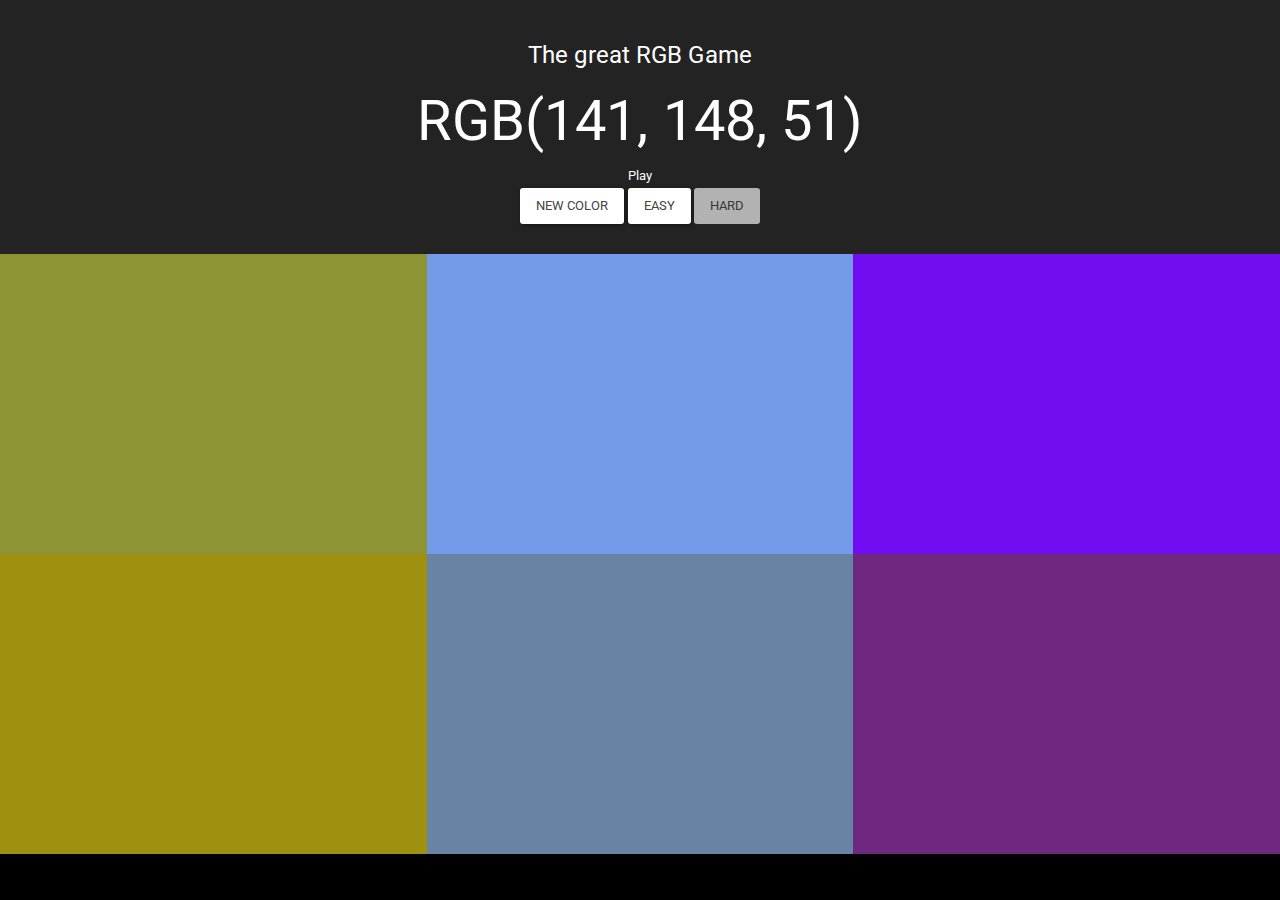
<file: Game-RGB/index.html>
<!DOCTYPE html>
<html lang="en">
<!-- jquery -->
<script src="https://code.jquery.com/jquery-2.2.4.min.js" integrity="sha256-BbhdlvQf/xTY9gja0Dq3HiwQF8LaCRTXxZKRutelT44=" crossorigin="anonymous">
</script>
<!-- Bootstrap -->
<link rel="stylesheet" href="https://maxcdn.bootstrapcdn.com/bootstrap/3.3.6/css/bootstrap.min.css" integrity="sha384-1q8mTJOASx8j1Au+a5WDVnPi2lkFfwwEAa8hDDdjZlpLegxhjVME1fgjWPGmkzs7" crossorigin="anonymous">
<!-- Bootstrap -->
<script src="https://maxcdn.bootstrapcdn.com/bootstrap/3.3.6/js/bootstrap.min.js" integrity="sha384-0mSbJDEHialfmuBBQP6A4Qrprq5OVfW37PRR3j5ELqxss1yVqOtnepnHVP9aJ7xS" crossorigin="anonymous">
</script>
<!-- Custom -->
<link rel="stylesheet" type="text/css" href="style-material.css">
<link rel="stylesheet" type="text/css" href="style.css">

<body>
    <div id="header" class="container-fluid">
        <h4>The great RGB Game</h4>
        <h1 id="question">RGB</h1>
        <span></span>
        <div id="buttons">
            <button id="newGame" type="button" class="btn btn-default">New Color</button>
            <button id="easy" type="button" class="btn btn-default">Easy</button>
            <button id="hard" type="button" class="btn btn-default">Hard</button>
        </div>
    </div>
    <div id="color1" class="color_option"></div>
    <div id="color2" class="color_option"></div>
    <div id="color3" class="color_option"></div>
    <div id="color4" class="color_option"></div>
    <div id="color5" class="color_option"></div>
    <div id="color6" class="color_option"></div>
</body>
<script type="text/javascript" src="main.js"></script>
</head>
</file>
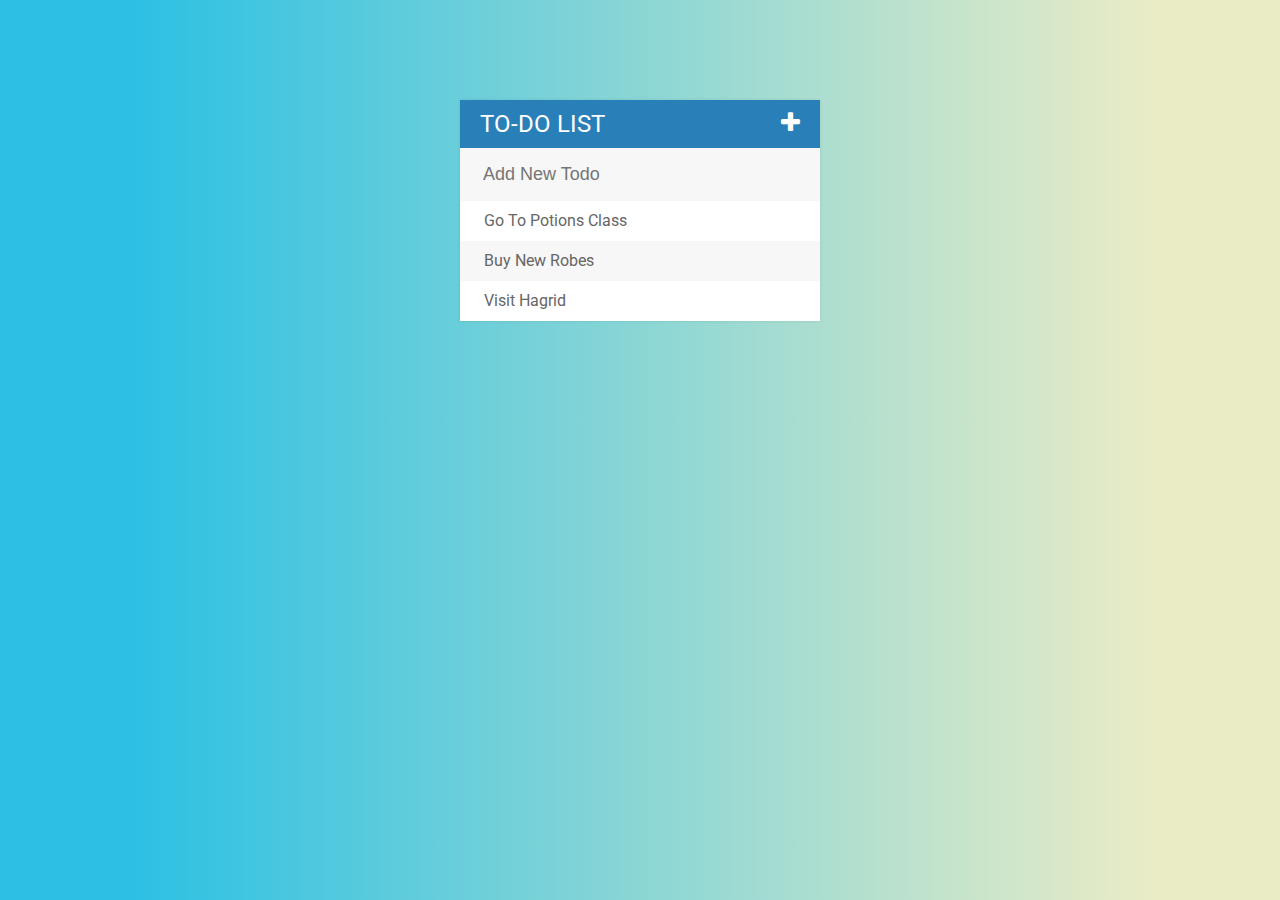
<file: TodoList/Solution/index.html>
<!DOCTYPE html>
<html>
<head>
	<title>Todo List</title>
	<link rel="stylesheet" type="text/css" href="assets/css/todos.css">
	<link href='https://fonts.googleapis.com/css?family=Roboto:400,700,500' rel='stylesheet' type='text/css'>
	<link rel="stylesheet" type="text/css" href="https://cdnjs.cloudflare.com/ajax/libs/font-awesome/4.4.0/css/font-awesome.css">
	<script type="text/javascript" src="assets/js/lib/jquery-2.1.4.min.js"></script>
</head>
<body>

<div id="container">
	<h1>To-Do List <i class="fa fa-plus"></i></h1>
	<input type="text" placeholder="Add New Todo">

	<ul>
		<li><span><i class="fa fa-trash"></i></span> Go To Potions Class</li>
		<li><span><i class="fa fa-trash"></i></span> Buy New Robes</li>
		<li><span><i class="fa fa-trash"></i></span> Visit Hagrid</li>
	</ul>
</div>

<script type="text/javascript" src="assets/js/todos.js"></script>
</body>
</html>
</file>
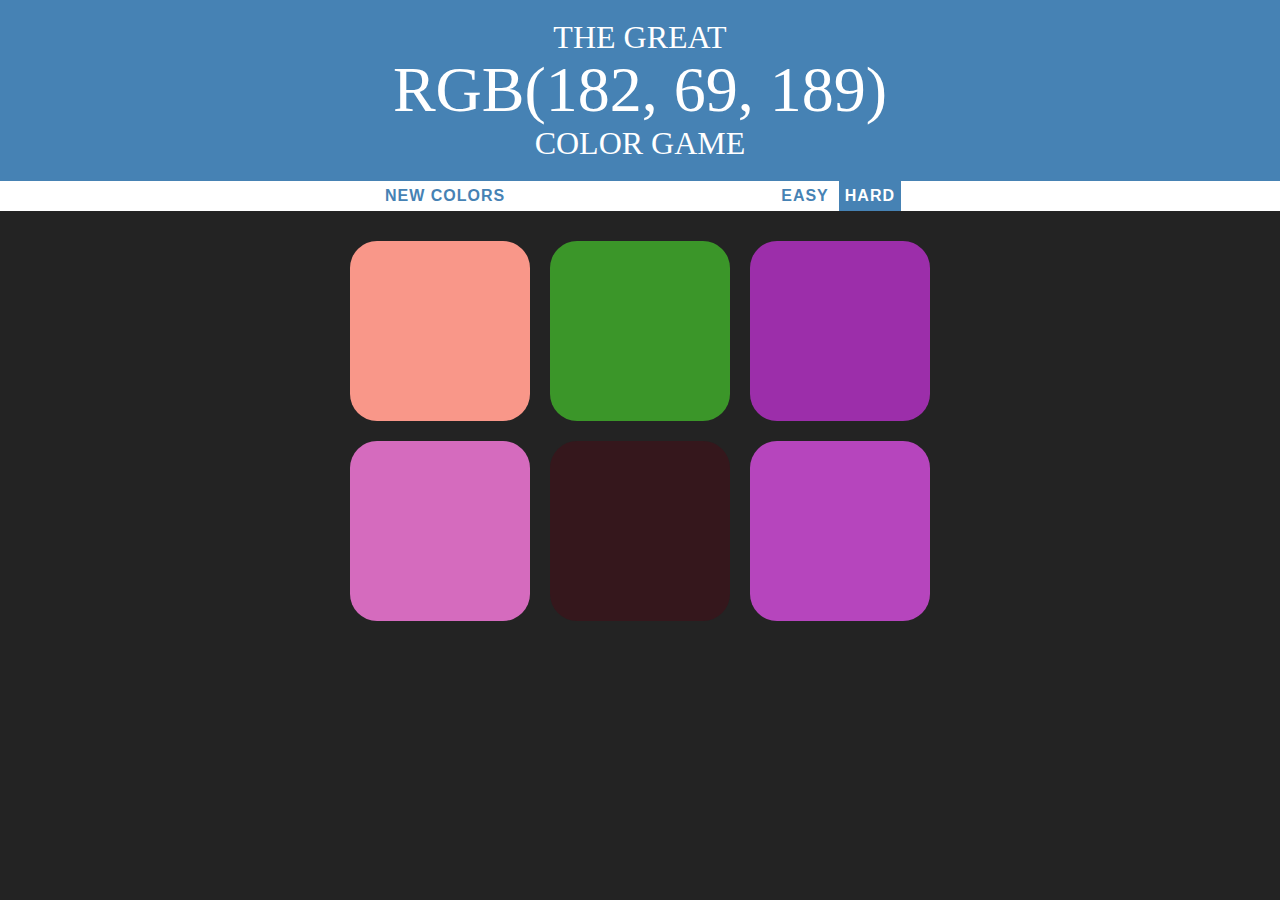
<file: Game-RGB/CourseSolution/colorGame.html>
<!DOCTYPE html>
<html>
<head>
	<title>Color Game</title>
	<link rel="stylesheet" type="text/css" href="colorGame.css">
</head>
<body>
<h1>
	The Great 
	<br>
	<span id="colorDisplay">RGB</span> 
	<br>
	Color Game
</h1>

<div id="stripe">
	<button id="reset">New Colors</button>
	<span id="message"></span>
	<button class="mode">Easy</button>
	<button class="mode selected">Hard</button>
</div>

	<div id="container">
		<div class="square"></div>
		<div class="square"></div>
		<div class="square"></div>
		<div class="square"></div>
		<div class="square"></div>
		<div class="square"></div>
	</div>

<script type="text/javascript" src="colorGame.js"></script>
</body>
</html>
</file>
<file: Game-RGB/style-material.css>
@import url("https://fonts.googleapis.com/css?family=Roboto:300,400,500,700");/*!
 * bootswatch v3.3.6
 * Homepage: http://bootswatch.com
 * Copyright 2012-2016 Thomas Park
 * Licensed under MIT
 * Based on Bootstrap
*//*!
 * Bootstrap v3.3.6 (http://getbootstrap.com)
 * Copyright 2011-2015 Twitter, Inc.
 * Licensed under MIT (https://github.com/twbs/bootstrap/blob/master/LICENSE)
 *//*! normalize.css v3.0.3 | MIT License | github.com/necolas/normalize.css */
 html{font-family:sans-serif;-ms-text-size-adjust:100%;-webkit-text-size-adjust:100%}body{margin:0}article,aside,details,figcaption,figure,footer,header,hgroup,main,menu,nav,section,summary{display:block}audio,canvas,progress,video{display:inline-block;vertical-align:baseline}audio:not([controls]){display:none;height:0}[hidden],template{display:none}a{background-color:transparent}a:active,a:hover{outline:0}abbr[title]{border-bottom:1px dotted}b,strong{font-weight:bold}dfn{font-style:italic}h1{font-size:2em;margin:0.67em 0}mark{background:#ff0;color:#000}small{font-size:80%}sub,sup{font-size:75%;line-height:0;position:relative;vertical-align:baseline}sup{top:-0.5em}sub{bottom:-0.25em}img{border:0}svg:not(:root){overflow:hidden}figure{margin:1em 40px}hr{-webkit-box-sizing:content-box;-moz-box-sizing:content-box;box-sizing:content-box;height:0}pre{overflow:auto}code,kbd,pre,samp{font-family:monospace, monospace;font-size:1em}button,input,optgroup,select,textarea{color:inherit;font:inherit;margin:0}button{overflow:visible}button,select{text-transform:none}button,html input[type="button"],input[type="reset"],input[type="submit"]{-webkit-appearance:button;cursor:pointer}button[disabled],html input[disabled]{cursor:default}button::-moz-focus-inner,input::-moz-focus-inner{border:0;padding:0}input{line-height:normal}input[type="checkbox"],input[type="radio"]{-webkit-box-sizing:border-box;-moz-box-sizing:border-box;box-sizing:border-box;padding:0}input[type="number"]::-webkit-inner-spin-button,input[type="number"]::-webkit-outer-spin-button{height:auto}input[type="search"]{-webkit-appearance:textfield;-webkit-box-sizing:content-box;-moz-box-sizing:content-box;box-sizing:content-box}input[type="search"]::-webkit-search-cancel-button,input[type="search"]::-webkit-search-decoration{-webkit-appearance:none}fieldset{border:1px solid #c0c0c0;margin:0 2px;padding:0.35em 0.625em 0.75em}legend{border:0;padding:0}textarea{overflow:auto}optgroup{font-weight:bold}table{border-collapse:collapse;border-spacing:0}td,th{padding:0}/*! Source: https://github.com/h5bp/html5-boilerplate/blob/master/src/css/main.css */@media print{*,*:before,*:after{background:transparent !important;color:#000 !important;-webkit-box-shadow:none !important;box-shadow:none !important;text-shadow:none !important}a,a:visited{text-decoration:underline}a[href]:after{content:" (" attr(href) ")"}abbr[title]:after{content:" (" attr(title) ")"}a[href^="#"]:after,a[href^="javascript:"]:after{content:""}pre,blockquote{border:1px solid #999;page-break-inside:avoid}thead{display:table-header-group}tr,img{page-break-inside:avoid}img{max-width:100% !important}p,h2,h3{orphans:3;widows:3}h2,h3{page-break-after:avoid}.navbar{display:none}.btn>.caret,.dropup>.btn>.caret{border-top-color:#000 !important}.label{border:1px solid #000}.table{border-collapse:collapse !important}.table td,.table th{background-color:#fff !important}.table-bordered th,.table-bordered td{border:1px solid #ddd !important}}@font-face{font-family:'Glyphicons Halflings';src:url('../fonts/glyphicons-halflings-regular.eot');src:url('../fonts/glyphicons-halflings-regular.eot?#iefix') format('embedded-opentype'),url('../fonts/glyphicons-halflings-regular.woff2') format('woff2'),url('../fonts/glyphicons-halflings-regular.woff') format('woff'),url('../fonts/glyphicons-halflings-regular.ttf') format('truetype'),url('../fonts/glyphicons-halflings-regular.svg#glyphicons_halflingsregular') format('svg')}.glyphicon{position:relative;top:1px;display:inline-block;font-family:'Glyphicons Halflings';font-style:normal;font-weight:normal;line-height:1;-webkit-font-smoothing:antialiased;-moz-osx-font-smoothing:grayscale}.glyphicon-asterisk:before{content:"\002a"}.glyphicon-plus:before{content:"\002b"}.glyphicon-euro:before,.glyphicon-eur:before{content:"\20ac"}.glyphicon-minus:before{content:"\2212"}.glyphicon-cloud:before{content:"\2601"}.glyphicon-envelope:before{content:"\2709"}.glyphicon-pencil:before{content:"\270f"}.glyphicon-glass:before{content:"\e001"}.glyphicon-music:before{content:"\e002"}.glyphicon-search:before{content:"\e003"}.glyphicon-heart:before{content:"\e005"}.glyphicon-star:before{content:"\e006"}.glyphicon-star-empty:before{content:"\e007"}.glyphicon-user:before{content:"\e008"}.glyphicon-film:before{content:"\e009"}.glyphicon-th-large:before{content:"\e010"}.glyphicon-th:before{content:"\e011"}.glyphicon-th-list:before{content:"\e012"}.glyphicon-ok:before{content:"\e013"}.glyphicon-remove:before{content:"\e014"}.glyphicon-zoom-in:before{content:"\e015"}.glyphicon-zoom-out:before{content:"\e016"}.glyphicon-off:before{content:"\e017"}.glyphicon-signal:before{content:"\e018"}.glyphicon-cog:before{content:"\e019"}.glyphicon-trash:before{content:"\e020"}.glyphicon-home:before{content:"\e021"}.glyphicon-file:before{content:"\e022"}.glyphicon-time:before{content:"\e023"}.glyphicon-road:before{content:"\e024"}.glyphicon-download-alt:before{content:"\e025"}.glyphicon-download:before{content:"\e026"}.glyphicon-upload:before{content:"\e027"}.glyphicon-inbox:before{content:"\e028"}.glyphicon-play-circle:before{content:"\e029"}.glyphicon-repeat:before{content:"\e030"}.glyphicon-refresh:before{content:"\e031"}.glyphicon-list-alt:before{content:"\e032"}.glyphicon-lock:before{content:"\e033"}.glyphicon-flag:before{content:"\e034"}.glyphicon-headphones:before{content:"\e035"}.glyphicon-volume-off:before{content:"\e036"}.glyphicon-volume-down:before{content:"\e037"}.glyphicon-volume-up:before{content:"\e038"}.glyphicon-qrcode:before{content:"\e039"}.glyphicon-barcode:before{content:"\e040"}.glyphicon-tag:before{content:"\e041"}.glyphicon-tags:before{content:"\e042"}.glyphicon-book:before{content:"\e043"}.glyphicon-bookmark:before{content:"\e044"}.glyphicon-print:before{content:"\e045"}.glyphicon-camera:before{content:"\e046"}.glyphicon-font:before{content:"\e047"}.glyphicon-bold:before{content:"\e048"}.glyphicon-italic:before{content:"\e049"}.glyphicon-text-height:before{content:"\e050"}.glyphicon-text-width:before{content:"\e051"}.glyphicon-align-left:before{content:"\e052"}.glyphicon-align-center:before{content:"\e053"}.glyphicon-align-right:before{content:"\e054"}.glyphicon-align-justify:before{content:"\e055"}.glyphicon-list:before{content:"\e056"}.glyphicon-indent-left:before{content:"\e057"}.glyphicon-indent-right:before{content:"\e058"}.glyphicon-facetime-video:before{content:"\e059"}.glyphicon-picture:before{content:"\e060"}.glyphicon-map-marker:before{content:"\e062"}.glyphicon-adjust:before{content:"\e063"}.glyphicon-tint:before{content:"\e064"}.glyphicon-edit:before{content:"\e065"}.glyphicon-share:before{content:"\e066"}.glyphicon-check:before{content:"\e067"}.glyphicon-move:before{content:"\e068"}.glyphicon-step-backward:before{content:"\e069"}.glyphicon-fast-backward:before{content:"\e070"}.glyphicon-backward:before{content:"\e071"}.glyphicon-play:before{content:"\e072"}.glyphicon-pause:before{content:"\e073"}.glyphicon-stop:before{content:"\e074"}.glyphicon-forward:before{content:"\e075"}.glyphicon-fast-forward:before{content:"\e076"}.glyphicon-step-forward:before{content:"\e077"}.glyphicon-eject:before{content:"\e078"}.glyphicon-chevron-left:before{content:"\e079"}.glyphicon-chevron-right:before{content:"\e080"}.glyphicon-plus-sign:before{content:"\e081"}.glyphicon-minus-sign:before{content:"\e082"}.glyphicon-remove-sign:before{content:"\e083"}.glyphicon-ok-sign:before{content:"\e084"}.glyphicon-question-sign:before{content:"\e085"}.glyphicon-info-sign:before{content:"\e086"}.glyphicon-screenshot:before{content:"\e087"}.glyphicon-remove-circle:before{content:"\e088"}.glyphicon-ok-circle:before{content:"\e089"}.glyphicon-ban-circle:before{content:"\e090"}.glyphicon-arrow-left:before{content:"\e091"}.glyphicon-arrow-right:before{content:"\e092"}.glyphicon-arrow-up:before{content:"\e093"}.glyphicon-arrow-down:before{content:"\e094"}.glyphicon-share-alt:before{content:"\e095"}.glyphicon-resize-full:before{content:"\e096"}.glyphicon-resize-small:before{content:"\e097"}.glyphicon-exclamation-sign:before{content:"\e101"}.glyphicon-gift:before{content:"\e102"}.glyphicon-leaf:before{content:"\e103"}.glyphicon-fire:before{content:"\e104"}.glyphicon-eye-open:before{content:"\e105"}.glyphicon-eye-close:before{content:"\e106"}.glyphicon-warning-sign:before{content:"\e107"}.glyphicon-plane:before{content:"\e108"}.glyphicon-calendar:before{content:"\e109"}.glyphicon-random:before{content:"\e110"}.glyphicon-comment:before{content:"\e111"}.glyphicon-magnet:before{content:"\e112"}.glyphicon-chevron-up:before{content:"\e113"}.glyphicon-chevron-down:before{content:"\e114"}.glyphicon-retweet:before{content:"\e115"}.glyphicon-shopping-cart:before{content:"\e116"}.glyphicon-folder-close:before{content:"\e117"}.glyphicon-folder-open:before{content:"\e118"}.glyphicon-resize-vertical:before{content:"\e119"}.glyphicon-resize-horizontal:before{content:"\e120"}.glyphicon-hdd:before{content:"\e121"}.glyphicon-bullhorn:before{content:"\e122"}.glyphicon-bell:before{content:"\e123"}.glyphicon-certificate:before{content:"\e124"}.glyphicon-thumbs-up:before{content:"\e125"}.glyphicon-thumbs-down:before{content:"\e126"}.glyphicon-hand-right:before{content:"\e127"}.glyphicon-hand-left:before{content:"\e128"}.glyphicon-hand-up:before{content:"\e129"}.glyphicon-hand-down:before{content:"\e130"}.glyphicon-circle-arrow-right:before{content:"\e131"}.glyphicon-circle-arrow-left:before{content:"\e132"}.glyphicon-circle-arrow-up:before{content:"\e133"}.glyphicon-circle-arrow-down:before{content:"\e134"}.glyphicon-globe:before{content:"\e135"}.glyphicon-wrench:before{content:"\e136"}.glyphicon-tasks:before{content:"\e137"}.glyphicon-filter:before{content:"\e138"}.glyphicon-briefcase:before{content:"\e139"}.glyphicon-fullscreen:before{content:"\e140"}.glyphicon-dashboard:before{content:"\e141"}.glyphicon-paperclip:before{content:"\e142"}.glyphicon-heart-empty:before{content:"\e143"}.glyphicon-link:before{content:"\e144"}.glyphicon-phone:before{content:"\e145"}.glyphicon-pushpin:before{content:"\e146"}.glyphicon-usd:before{content:"\e148"}.glyphicon-gbp:before{content:"\e149"}.glyphicon-sort:before{content:"\e150"}.glyphicon-sort-by-alphabet:before{content:"\e151"}.glyphicon-sort-by-alphabet-alt:before{content:"\e152"}.glyphicon-sort-by-order:before{content:"\e153"}.glyphicon-sort-by-order-alt:before{content:"\e154"}.glyphicon-sort-by-attributes:before{content:"\e155"}.glyphicon-sort-by-attributes-alt:before{content:"\e156"}.glyphicon-unchecked:before{content:"\e157"}.glyphicon-expand:before{content:"\e158"}.glyphicon-collapse-down:before{content:"\e159"}.glyphicon-collapse-up:before{content:"\e160"}.glyphicon-log-in:before{content:"\e161"}.glyphicon-flash:before{content:"\e162"}.glyphicon-log-out:before{content:"\e163"}.glyphicon-new-window:before{content:"\e164"}.glyphicon-record:before{content:"\e165"}.glyphicon-save:before{content:"\e166"}.glyphicon-open:before{content:"\e167"}.glyphicon-saved:before{content:"\e168"}.glyphicon-import:before{content:"\e169"}.glyphicon-export:before{content:"\e170"}.glyphicon-send:before{content:"\e171"}.glyphicon-floppy-disk:before{content:"\e172"}.glyphicon-floppy-saved:before{content:"\e173"}.glyphicon-floppy-remove:before{content:"\e174"}.glyphicon-floppy-save:before{content:"\e175"}.glyphicon-floppy-open:before{content:"\e176"}.glyphicon-credit-card:before{content:"\e177"}.glyphicon-transfer:before{content:"\e178"}.glyphicon-cutlery:before{content:"\e179"}.glyphicon-header:before{content:"\e180"}.glyphicon-compressed:before{content:"\e181"}.glyphicon-earphone:before{content:"\e182"}.glyphicon-phone-alt:before{content:"\e183"}.glyphicon-tower:before{content:"\e184"}.glyphicon-stats:before{content:"\e185"}.glyphicon-sd-video:before{content:"\e186"}.glyphicon-hd-video:before{content:"\e187"}.glyphicon-subtitles:before{content:"\e188"}.glyphicon-sound-stereo:before{content:"\e189"}.glyphicon-sound-dolby:before{content:"\e190"}.glyphicon-sound-5-1:before{content:"\e191"}.glyphicon-sound-6-1:before{content:"\e192"}.glyphicon-sound-7-1:before{content:"\e193"}.glyphicon-copyright-mark:before{content:"\e194"}.glyphicon-registration-mark:before{content:"\e195"}.glyphicon-cloud-download:before{content:"\e197"}.glyphicon-cloud-upload:before{content:"\e198"}.glyphicon-tree-conifer:before{content:"\e199"}.glyphicon-tree-deciduous:before{content:"\e200"}.glyphicon-cd:before{content:"\e201"}.glyphicon-save-file:before{content:"\e202"}.glyphicon-open-file:before{content:"\e203"}.glyphicon-level-up:before{content:"\e204"}.glyphicon-copy:before{content:"\e205"}.glyphicon-paste:before{content:"\e206"}.glyphicon-alert:before{content:"\e209"}.glyphicon-equalizer:before{content:"\e210"}.glyphicon-king:before{content:"\e211"}.glyphicon-queen:before{content:"\e212"}.glyphicon-pawn:before{content:"\e213"}.glyphicon-bishop:before{content:"\e214"}.glyphicon-knight:before{content:"\e215"}.glyphicon-baby-formula:before{content:"\e216"}.glyphicon-tent:before{content:"\26fa"}.glyphicon-blackboard:before{content:"\e218"}.glyphicon-bed:before{content:"\e219"}.glyphicon-apple:before{content:"\f8ff"}.glyphicon-erase:before{content:"\e221"}.glyphicon-hourglass:before{content:"\231b"}.glyphicon-lamp:before{content:"\e223"}.glyphicon-duplicate:before{content:"\e224"}.glyphicon-piggy-bank:before{content:"\e225"}.glyphicon-scissors:before{content:"\e226"}.glyphicon-bitcoin:before{content:"\e227"}.glyphicon-btc:before{content:"\e227"}.glyphicon-xbt:before{content:"\e227"}.glyphicon-yen:before{content:"\00a5"}.glyphicon-jpy:before{content:"\00a5"}.glyphicon-ruble:before{content:"\20bd"}.glyphicon-rub:before{content:"\20bd"}.glyphicon-scale:before{content:"\e230"}.glyphicon-ice-lolly:before{content:"\e231"}.glyphicon-ice-lolly-tasted:before{content:"\e232"}.glyphicon-education:before{content:"\e233"}.glyphicon-option-horizontal:before{content:"\e234"}.glyphicon-option-vertical:before{content:"\e235"}.glyphicon-menu-hamburger:before{content:"\e236"}.glyphicon-modal-window:before{content:"\e237"}.glyphicon-oil:before{content:"\e238"}.glyphicon-grain:before{content:"\e239"}.glyphicon-sunglasses:before{content:"\e240"}.glyphicon-text-size:before{content:"\e241"}.glyphicon-text-color:before{content:"\e242"}.glyphicon-text-background:before{content:"\e243"}.glyphicon-object-align-top:before{content:"\e244"}.glyphicon-object-align-bottom:before{content:"\e245"}.glyphicon-object-align-horizontal:before{content:"\e246"}.glyphicon-object-align-left:before{content:"\e247"}.glyphicon-object-align-vertical:before{content:"\e248"}.glyphicon-object-align-right:before{content:"\e249"}.glyphicon-triangle-right:before{content:"\e250"}.glyphicon-triangle-left:before{content:"\e251"}.glyphicon-triangle-bottom:before{content:"\e252"}.glyphicon-triangle-top:before{content:"\e253"}.glyphicon-console:before{content:"\e254"}.glyphicon-superscript:before{content:"\e255"}.glyphicon-subscript:before{content:"\e256"}.glyphicon-menu-left:before{content:"\e257"}.glyphicon-menu-right:before{content:"\e258"}.glyphicon-menu-down:before{content:"\e259"}.glyphicon-menu-up:before{content:"\e260"}*{-webkit-box-sizing:border-box;-moz-box-sizing:border-box;box-sizing:border-box}*:before,*:after{-webkit-box-sizing:border-box;-moz-box-sizing:border-box;box-sizing:border-box}html{font-size:10px;-webkit-tap-highlight-color:rgba(0,0,0,0)}body{font-family:"Roboto","Helvetica Neue",Helvetica,Arial,sans-serif;font-size:13px;line-height:1.846;color:#666666;background-color:#ffffff}input,button,select,textarea{font-family:inherit;font-size:inherit;line-height:inherit}a{color:#2196f3;text-decoration:none}a:hover,a:focus{color:#0a6ebd;text-decoration:underline}a:focus{outline:thin dotted;outline:5px auto -webkit-focus-ring-color;outline-offset:-2px}figure{margin:0}img{vertical-align:middle}.img-responsive,.thumbnail>img,.thumbnail a>img,.carousel-inner>.item>img,.carousel-inner>.item>a>img{display:block;max-width:100%;height:auto}.img-rounded{border-radius:3px}.img-thumbnail{padding:4px;line-height:1.846;background-color:#ffffff;border:1px solid #dddddd;border-radius:3px;-webkit-transition:all .2s ease-in-out;-o-transition:all .2s ease-in-out;transition:all .2s ease-in-out;display:inline-block;max-width:100%;height:auto}.img-circle{border-radius:50%}hr{margin-top:23px;margin-bottom:23px;border:0;border-top:1px solid #eeeeee}.sr-only{position:absolute;width:1px;height:1px;margin:-1px;padding:0;overflow:hidden;clip:rect(0, 0, 0, 0);border:0}.sr-only-focusable:active,.sr-only-focusable:focus{position:static;width:auto;height:auto;margin:0;overflow:visible;clip:auto}[role="button"]{cursor:pointer}h1,h2,h3,h4,h5,h6,.h1,.h2,.h3,.h4,.h5,.h6{font-family:inherit;font-weight:400;line-height:1.1;color:#444444}h1 small,h2 small,h3 small,h4 small,h5 small,h6 small,.h1 small,.h2 small,.h3 small,.h4 small,.h5 small,.h6 small,h1 .small,h2 .small,h3 .small,h4 .small,h5 .small,h6 .small,.h1 .small,.h2 .small,.h3 .small,.h4 .small,.h5 .small,.h6 .small{font-weight:normal;line-height:1;color:#bbbbbb}h1,.h1,h2,.h2,h3,.h3{margin-top:23px;margin-bottom:11.5px}h1 small,.h1 small,h2 small,.h2 small,h3 small,.h3 small,h1 .small,.h1 .small,h2 .small,.h2 .small,h3 .small,.h3 .small{font-size:65%}h4,.h4,h5,.h5,h6,.h6{margin-top:11.5px;margin-bottom:11.5px}h4 small,.h4 small,h5 small,.h5 small,h6 small,.h6 small,h4 .small,.h4 .small,h5 .small,.h5 .small,h6 .small,.h6 .small{font-size:75%}h1,.h1{font-size:56px}h2,.h2{font-size:45px}h3,.h3{font-size:34px}h4,.h4{font-size:24px}h5,.h5{font-size:20px}h6,.h6{font-size:14px}p{margin:0 0 11.5px}.lead{margin-bottom:23px;font-size:14px;font-weight:300;line-height:1.4}@media (min-width:768px){.lead{font-size:19.5px}}small,.small{font-size:92%}mark,.mark{background-color:#ffe0b2;padding:.2em}.text-left{text-align:left}.text-right{text-align:right}.text-center{text-align:center}.text-justify{text-align:justify}.text-nowrap{white-space:nowrap}.text-lowercase{text-transform:lowercase}.text-uppercase{text-transform:uppercase}.text-capitalize{text-transform:capitalize}.text-muted{color:#bbbbbb}.text-primary{color:#2196f3}a.text-primary:hover,a.text-primary:focus{color:#0c7cd5}.text-success{color:#4caf50}a.text-success:hover,a.text-success:focus{color:#3d8b40}.text-info{color:#9c27b0}a.text-info:hover,a.text-info:focus{color:#771e86}.text-warning{color:#ff9800}a.text-warning:hover,a.text-warning:focus{color:#cc7a00}.text-danger{color:#e51c23}a.text-danger:hover,a.text-danger:focus{color:#b9151b}.bg-primary{color:#fff;background-color:#2196f3}a.bg-primary:hover,a.bg-primary:focus{background-color:#0c7cd5}.bg-success{background-color:#dff0d8}a.bg-success:hover,a.bg-success:focus{background-color:#c1e2b3}.bg-info{background-color:#e1bee7}a.bg-info:hover,a.bg-info:focus{background-color:#d099d9}.bg-warning{background-color:#ffe0b2}a.bg-warning:hover,a.bg-warning:focus{background-color:#ffcb7f}.bg-danger{background-color:#f9bdbb}a.bg-danger:hover,a.bg-danger:focus{background-color:#f5908c}.page-header{padding-bottom:10.5px;margin:46px 0 23px;border-bottom:1px solid #eeeeee}ul,ol{margin-top:0;margin-bottom:11.5px}ul ul,ol ul,ul ol,ol ol{margin-bottom:0}.list-unstyled{padding-left:0;list-style:none}.list-inline{padding-left:0;list-style:none;margin-left:-5px}.list-inline>li{display:inline-block;padding-left:5px;padding-right:5px}dl{margin-top:0;margin-bottom:23px}dt,dd{line-height:1.846}dt{font-weight:bold}dd{margin-left:0}@media (min-width:768px){.dl-horizontal dt{float:left;width:160px;clear:left;text-align:right;overflow:hidden;text-overflow:ellipsis;white-space:nowrap}.dl-horizontal dd{margin-left:180px}}abbr[title],abbr[data-original-title]{cursor:help;border-bottom:1px dotted #bbbbbb}.initialism{font-size:90%;text-transform:uppercase}blockquote{padding:11.5px 23px;margin:0 0 23px;font-size:16.25px;border-left:5px solid #eeeeee}blockquote p:last-child,blockquote ul:last-child,blockquote ol:last-child{margin-bottom:0}blockquote footer,blockquote small,blockquote .small{display:block;font-size:80%;line-height:1.846;color:#bbbbbb}blockquote footer:before,blockquote small:before,blockquote .small:before{content:'\2014 \00A0'}.blockquote-reverse,blockquote.pull-right{padding-right:15px;padding-left:0;border-right:5px solid #eeeeee;border-left:0;text-align:right}.blockquote-reverse footer:before,blockquote.pull-right footer:before,.blockquote-reverse small:before,blockquote.pull-right small:before,.blockquote-reverse .small:before,blockquote.pull-right .small:before{content:''}.blockquote-reverse footer:after,blockquote.pull-right footer:after,.blockquote-reverse small:after,blockquote.pull-right small:after,.blockquote-reverse .small:after,blockquote.pull-right .small:after{content:'\00A0 \2014'}address{margin-bottom:23px;font-style:normal;line-height:1.846}code,kbd,pre,samp{font-family:Menlo,Monaco,Consolas,"Courier New",monospace}code{padding:2px 4px;font-size:90%;color:#c7254e;background-color:#f9f2f4;border-radius:3px}kbd{padding:2px 4px;font-size:90%;color:#ffffff;background-color:#333333;border-radius:3px;-webkit-box-shadow:inset 0 -1px 0 rgba(0,0,0,0.25);box-shadow:inset 0 -1px 0 rgba(0,0,0,0.25)}kbd kbd{padding:0;font-size:100%;font-weight:bold;-webkit-box-shadow:none;box-shadow:none}pre{display:block;padding:11px;margin:0 0 11.5px;font-size:12px;line-height:1.846;word-break:break-all;word-wrap:break-word;color:#212121;background-color:#f5f5f5;border:1px solid #cccccc;border-radius:3px}pre code{padding:0;font-size:inherit;color:inherit;white-space:pre-wrap;background-color:transparent;border-radius:0}.pre-scrollable{max-height:340px;overflow-y:scroll}.container{margin-right:auto;margin-left:auto;padding-left:15px;padding-right:15px}@media (min-width:768px){.container{width:750px}}@media (min-width:992px){.container{width:970px}}@media (min-width:1200px){.container{width:1170px}}.container-fluid{margin-right:auto;margin-left:auto;padding-left:15px;padding-right:15px}.row{margin-left:-15px;margin-right:-15px}.col-xs-1,.col-sm-1,.col-md-1,.col-lg-1,.col-xs-2,.col-sm-2,.col-md-2,.col-lg-2,.col-xs-3,.col-sm-3,.col-md-3,.col-lg-3,.col-xs-4,.col-sm-4,.col-md-4,.col-lg-4,.col-xs-5,.col-sm-5,.col-md-5,.col-lg-5,.col-xs-6,.col-sm-6,.col-md-6,.col-lg-6,.col-xs-7,.col-sm-7,.col-md-7,.col-lg-7,.col-xs-8,.col-sm-8,.col-md-8,.col-lg-8,.col-xs-9,.col-sm-9,.col-md-9,.col-lg-9,.col-xs-10,.col-sm-10,.col-md-10,.col-lg-10,.col-xs-11,.col-sm-11,.col-md-11,.col-lg-11,.col-xs-12,.col-sm-12,.col-md-12,.col-lg-12{position:relative;min-height:1px;padding-left:15px;padding-right:15px}.col-xs-1,.col-xs-2,.col-xs-3,.col-xs-4,.col-xs-5,.col-xs-6,.col-xs-7,.col-xs-8,.col-xs-9,.col-xs-10,.col-xs-11,.col-xs-12{float:left}.col-xs-12{width:100%}.col-xs-11{width:91.66666667%}.col-xs-10{width:83.33333333%}.col-xs-9{width:75%}.col-xs-8{width:66.66666667%}.col-xs-7{width:58.33333333%}.col-xs-6{width:50%}.col-xs-5{width:41.66666667%}.col-xs-4{width:33.33333333%}.col-xs-3{width:25%}.col-xs-2{width:16.66666667%}.col-xs-1{width:8.33333333%}.col-xs-pull-12{right:100%}.col-xs-pull-11{right:91.66666667%}.col-xs-pull-10{right:83.33333333%}.col-xs-pull-9{right:75%}.col-xs-pull-8{right:66.66666667%}.col-xs-pull-7{right:58.33333333%}.col-xs-pull-6{right:50%}.col-xs-pull-5{right:41.66666667%}.col-xs-pull-4{right:33.33333333%}.col-xs-pull-3{right:25%}.col-xs-pull-2{right:16.66666667%}.col-xs-pull-1{right:8.33333333%}.col-xs-pull-0{right:auto}.col-xs-push-12{left:100%}.col-xs-push-11{left:91.66666667%}.col-xs-push-10{left:83.33333333%}.col-xs-push-9{left:75%}.col-xs-push-8{left:66.66666667%}.col-xs-push-7{left:58.33333333%}.col-xs-push-6{left:50%}.col-xs-push-5{left:41.66666667%}.col-xs-push-4{left:33.33333333%}.col-xs-push-3{left:25%}.col-xs-push-2{left:16.66666667%}.col-xs-push-1{left:8.33333333%}.col-xs-push-0{left:auto}.col-xs-offset-12{margin-left:100%}.col-xs-offset-11{margin-left:91.66666667%}.col-xs-offset-10{margin-left:83.33333333%}.col-xs-offset-9{margin-left:75%}.col-xs-offset-8{margin-left:66.66666667%}.col-xs-offset-7{margin-left:58.33333333%}.col-xs-offset-6{margin-left:50%}.col-xs-offset-5{margin-left:41.66666667%}.col-xs-offset-4{margin-left:33.33333333%}.col-xs-offset-3{margin-left:25%}.col-xs-offset-2{margin-left:16.66666667%}.col-xs-offset-1{margin-left:8.33333333%}.col-xs-offset-0{margin-left:0%}@media (min-width:768px){.col-sm-1,.col-sm-2,.col-sm-3,.col-sm-4,.col-sm-5,.col-sm-6,.col-sm-7,.col-sm-8,.col-sm-9,.col-sm-10,.col-sm-11,.col-sm-12{float:left}.col-sm-12{width:100%}.col-sm-11{width:91.66666667%}.col-sm-10{width:83.33333333%}.col-sm-9{width:75%}.col-sm-8{width:66.66666667%}.col-sm-7{width:58.33333333%}.col-sm-6{width:50%}.col-sm-5{width:41.66666667%}.col-sm-4{width:33.33333333%}.col-sm-3{width:25%}.col-sm-2{width:16.66666667%}.col-sm-1{width:8.33333333%}.col-sm-pull-12{right:100%}.col-sm-pull-11{right:91.66666667%}.col-sm-pull-10{right:83.33333333%}.col-sm-pull-9{right:75%}.col-sm-pull-8{right:66.66666667%}.col-sm-pull-7{right:58.33333333%}.col-sm-pull-6{right:50%}.col-sm-pull-5{right:41.66666667%}.col-sm-pull-4{right:33.33333333%}.col-sm-pull-3{right:25%}.col-sm-pull-2{right:16.66666667%}.col-sm-pull-1{right:8.33333333%}.col-sm-pull-0{right:auto}.col-sm-push-12{left:100%}.col-sm-push-11{left:91.66666667%}.col-sm-push-10{left:83.33333333%}.col-sm-push-9{left:75%}.col-sm-push-8{left:66.66666667%}.col-sm-push-7{left:58.33333333%}.col-sm-push-6{left:50%}.col-sm-push-5{left:41.66666667%}.col-sm-push-4{left:33.33333333%}.col-sm-push-3{left:25%}.col-sm-push-2{left:16.66666667%}.col-sm-push-1{left:8.33333333%}.col-sm-push-0{left:auto}.col-sm-offset-12{margin-left:100%}.col-sm-offset-11{margin-left:91.66666667%}.col-sm-offset-10{margin-left:83.33333333%}.col-sm-offset-9{margin-left:75%}.col-sm-offset-8{margin-left:66.66666667%}.col-sm-offset-7{margin-left:58.33333333%}.col-sm-offset-6{margin-left:50%}.col-sm-offset-5{margin-left:41.66666667%}.col-sm-offset-4{margin-left:33.33333333%}.col-sm-offset-3{margin-left:25%}.col-sm-offset-2{margin-left:16.66666667%}.col-sm-offset-1{margin-left:8.33333333%}.col-sm-offset-0{margin-left:0%}}@media (min-width:992px){.col-md-1,.col-md-2,.col-md-3,.col-md-4,.col-md-5,.col-md-6,.col-md-7,.col-md-8,.col-md-9,.col-md-10,.col-md-11,.col-md-12{float:left}.col-md-12{width:100%}.col-md-11{width:91.66666667%}.col-md-10{width:83.33333333%}.col-md-9{width:75%}.col-md-8{width:66.66666667%}.col-md-7{width:58.33333333%}.col-md-6{width:50%}.col-md-5{width:41.66666667%}.col-md-4{width:33.33333333%}.col-md-3{width:25%}.col-md-2{width:16.66666667%}.col-md-1{width:8.33333333%}.col-md-pull-12{right:100%}.col-md-pull-11{right:91.66666667%}.col-md-pull-10{right:83.33333333%}.col-md-pull-9{right:75%}.col-md-pull-8{right:66.66666667%}.col-md-pull-7{right:58.33333333%}.col-md-pull-6{right:50%}.col-md-pull-5{right:41.66666667%}.col-md-pull-4{right:33.33333333%}.col-md-pull-3{right:25%}.col-md-pull-2{right:16.66666667%}.col-md-pull-1{right:8.33333333%}.col-md-pull-0{right:auto}.col-md-push-12{left:100%}.col-md-push-11{left:91.66666667%}.col-md-push-10{left:83.33333333%}.col-md-push-9{left:75%}.col-md-push-8{left:66.66666667%}.col-md-push-7{left:58.33333333%}.col-md-push-6{left:50%}.col-md-push-5{left:41.66666667%}.col-md-push-4{left:33.33333333%}.col-md-push-3{left:25%}.col-md-push-2{left:16.66666667%}.col-md-push-1{left:8.33333333%}.col-md-push-0{left:auto}.col-md-offset-12{margin-left:100%}.col-md-offset-11{margin-left:91.66666667%}.col-md-offset-10{margin-left:83.33333333%}.col-md-offset-9{margin-left:75%}.col-md-offset-8{margin-left:66.66666667%}.col-md-offset-7{margin-left:58.33333333%}.col-md-offset-6{margin-left:50%}.col-md-offset-5{margin-left:41.66666667%}.col-md-offset-4{margin-left:33.33333333%}.col-md-offset-3{margin-left:25%}.col-md-offset-2{margin-left:16.66666667%}.col-md-offset-1{margin-left:8.33333333%}.col-md-offset-0{margin-left:0%}}@media (min-width:1200px){.col-lg-1,.col-lg-2,.col-lg-3,.col-lg-4,.col-lg-5,.col-lg-6,.col-lg-7,.col-lg-8,.col-lg-9,.col-lg-10,.col-lg-11,.col-lg-12{float:left}.col-lg-12{width:100%}.col-lg-11{width:91.66666667%}.col-lg-10{width:83.33333333%}.col-lg-9{width:75%}.col-lg-8{width:66.66666667%}.col-lg-7{width:58.33333333%}.col-lg-6{width:50%}.col-lg-5{width:41.66666667%}.col-lg-4{width:33.33333333%}.col-lg-3{width:25%}.col-lg-2{width:16.66666667%}.col-lg-1{width:8.33333333%}.col-lg-pull-12{right:100%}.col-lg-pull-11{right:91.66666667%}.col-lg-pull-10{right:83.33333333%}.col-lg-pull-9{right:75%}.col-lg-pull-8{right:66.66666667%}.col-lg-pull-7{right:58.33333333%}.col-lg-pull-6{right:50%}.col-lg-pull-5{right:41.66666667%}.col-lg-pull-4{right:33.33333333%}.col-lg-pull-3{right:25%}.col-lg-pull-2{right:16.66666667%}.col-lg-pull-1{right:8.33333333%}.col-lg-pull-0{right:auto}.col-lg-push-12{left:100%}.col-lg-push-11{left:91.66666667%}.col-lg-push-10{left:83.33333333%}.col-lg-push-9{left:75%}.col-lg-push-8{left:66.66666667%}.col-lg-push-7{left:58.33333333%}.col-lg-push-6{left:50%}.col-lg-push-5{left:41.66666667%}.col-lg-push-4{left:33.33333333%}.col-lg-push-3{left:25%}.col-lg-push-2{left:16.66666667%}.col-lg-push-1{left:8.33333333%}.col-lg-push-0{left:auto}.col-lg-offset-12{margin-left:100%}.col-lg-offset-11{margin-left:91.66666667%}.col-lg-offset-10{margin-left:83.33333333%}.col-lg-offset-9{margin-left:75%}.col-lg-offset-8{margin-left:66.66666667%}.col-lg-offset-7{margin-left:58.33333333%}.col-lg-offset-6{margin-left:50%}.col-lg-offset-5{margin-left:41.66666667%}.col-lg-offset-4{margin-left:33.33333333%}.col-lg-offset-3{margin-left:25%}.col-lg-offset-2{margin-left:16.66666667%}.col-lg-offset-1{margin-left:8.33333333%}.col-lg-offset-0{margin-left:0%}}table{background-color:transparent}caption{padding-top:8px;padding-bottom:8px;color:#bbbbbb;text-align:left}th{text-align:left}.table{width:100%;max-width:100%;margin-bottom:23px}.table>thead>tr>th,.table>tbody>tr>th,.table>tfoot>tr>th,.table>thead>tr>td,.table>tbody>tr>td,.table>tfoot>tr>td{padding:8px;line-height:1.846;vertical-align:top;border-top:1px solid #dddddd}.table>thead>tr>th{vertical-align:bottom;border-bottom:2px solid #dddddd}.table>caption+thead>tr:first-child>th,.table>colgroup+thead>tr:first-child>th,.table>thead:first-child>tr:first-child>th,.table>caption+thead>tr:first-child>td,.table>colgroup+thead>tr:first-child>td,.table>thead:first-child>tr:first-child>td{border-top:0}.table>tbody+tbody{border-top:2px solid #dddddd}.table .table{background-color:#ffffff}.table-condensed>thead>tr>th,.table-condensed>tbody>tr>th,.table-condensed>tfoot>tr>th,.table-condensed>thead>tr>td,.table-condensed>tbody>tr>td,.table-condensed>tfoot>tr>td{padding:5px}.table-bordered{border:1px solid #dddddd}.table-bordered>thead>tr>th,.table-bordered>tbody>tr>th,.table-bordered>tfoot>tr>th,.table-bordered>thead>tr>td,.table-bordered>tbody>tr>td,.table-bordered>tfoot>tr>td{border:1px solid #dddddd}.table-bordered>thead>tr>th,.table-bordered>thead>tr>td{border-bottom-width:2px}.table-striped>tbody>tr:nth-of-type(odd){background-color:#f9f9f9}.table-hover>tbody>tr:hover{background-color:#f5f5f5}table col[class*="col-"]{position:static;float:none;display:table-column}table td[class*="col-"],table th[class*="col-"]{position:static;float:none;display:table-cell}.table>thead>tr>td.active,.table>tbody>tr>td.active,.table>tfoot>tr>td.active,.table>thead>tr>th.active,.table>tbody>tr>th.active,.table>tfoot>tr>th.active,.table>thead>tr.active>td,.table>tbody>tr.active>td,.table>tfoot>tr.active>td,.table>thead>tr.active>th,.table>tbody>tr.active>th,.table>tfoot>tr.active>th{background-color:#f5f5f5}.table-hover>tbody>tr>td.active:hover,.table-hover>tbody>tr>th.active:hover,.table-hover>tbody>tr.active:hover>td,.table-hover>tbody>tr:hover>.active,.table-hover>tbody>tr.active:hover>th{background-color:#e8e8e8}.table>thead>tr>td.success,.table>tbody>tr>td.success,.table>tfoot>tr>td.success,.table>thead>tr>th.success,.table>tbody>tr>th.success,.table>tfoot>tr>th.success,.table>thead>tr.success>td,.table>tbody>tr.success>td,.table>tfoot>tr.success>td,.table>thead>tr.success>th,.table>tbody>tr.success>th,.table>tfoot>tr.success>th{background-color:#dff0d8}.table-hover>tbody>tr>td.success:hover,.table-hover>tbody>tr>th.success:hover,.table-hover>tbody>tr.success:hover>td,.table-hover>tbody>tr:hover>.success,.table-hover>tbody>tr.success:hover>th{background-color:#d0e9c6}.table>thead>tr>td.info,.table>tbody>tr>td.info,.table>tfoot>tr>td.info,.table>thead>tr>th.info,.table>tbody>tr>th.info,.table>tfoot>tr>th.info,.table>thead>tr.info>td,.table>tbody>tr.info>td,.table>tfoot>tr.info>td,.table>thead>tr.info>th,.table>tbody>tr.info>th,.table>tfoot>tr.info>th{background-color:#e1bee7}.table-hover>tbody>tr>td.info:hover,.table-hover>tbody>tr>th.info:hover,.table-hover>tbody>tr.info:hover>td,.table-hover>tbody>tr:hover>.info,.table-hover>tbody>tr.info:hover>th{background-color:#d8abe0}.table>thead>tr>td.warning,.table>tbody>tr>td.warning,.table>tfoot>tr>td.warning,.table>thead>tr>th.warning,.table>tbody>tr>th.warning,.table>tfoot>tr>th.warning,.table>thead>tr.warning>td,.table>tbody>tr.warning>td,.table>tfoot>tr.warning>td,.table>thead>tr.warning>th,.table>tbody>tr.warning>th,.table>tfoot>tr.warning>th{background-color:#ffe0b2}.table-hover>tbody>tr>td.warning:hover,.table-hover>tbody>tr>th.warning:hover,.table-hover>tbody>tr.warning:hover>td,.table-hover>tbody>tr:hover>.warning,.table-hover>tbody>tr.warning:hover>th{background-color:#ffd699}.table>thead>tr>td.danger,.table>tbody>tr>td.danger,.table>tfoot>tr>td.danger,.table>thead>tr>th.danger,.table>tbody>tr>th.danger,.table>tfoot>tr>th.danger,.table>thead>tr.danger>td,.table>tbody>tr.danger>td,.table>tfoot>tr.danger>td,.table>thead>tr.danger>th,.table>tbody>tr.danger>th,.table>tfoot>tr.danger>th{background-color:#f9bdbb}.table-hover>tbody>tr>td.danger:hover,.table-hover>tbody>tr>th.danger:hover,.table-hover>tbody>tr.danger:hover>td,.table-hover>tbody>tr:hover>.danger,.table-hover>tbody>tr.danger:hover>th{background-color:#f7a6a4}.table-responsive{overflow-x:auto;min-height:0.01%}@media screen and (max-width:767px){.table-responsive{width:100%;margin-bottom:17.25px;overflow-y:hidden;-ms-overflow-style:-ms-autohiding-scrollbar;border:1px solid #dddddd}.table-responsive>.table{margin-bottom:0}.table-responsive>.table>thead>tr>th,.table-responsive>.table>tbody>tr>th,.table-responsive>.table>tfoot>tr>th,.table-responsive>.table>thead>tr>td,.table-responsive>.table>tbody>tr>td,.table-responsive>.table>tfoot>tr>td{white-space:nowrap}.table-responsive>.table-bordered{border:0}.table-responsive>.table-bordered>thead>tr>th:first-child,.table-responsive>.table-bordered>tbody>tr>th:first-child,.table-responsive>.table-bordered>tfoot>tr>th:first-child,.table-responsive>.table-bordered>thead>tr>td:first-child,.table-responsive>.table-bordered>tbody>tr>td:first-child,.table-responsive>.table-bordered>tfoot>tr>td:first-child{border-left:0}.table-responsive>.table-bordered>thead>tr>th:last-child,.table-responsive>.table-bordered>tbody>tr>th:last-child,.table-responsive>.table-bordered>tfoot>tr>th:last-child,.table-responsive>.table-bordered>thead>tr>td:last-child,.table-responsive>.table-bordered>tbody>tr>td:last-child,.table-responsive>.table-bordered>tfoot>tr>td:last-child{border-right:0}.table-responsive>.table-bordered>tbody>tr:last-child>th,.table-responsive>.table-bordered>tfoot>tr:last-child>th,.table-responsive>.table-bordered>tbody>tr:last-child>td,.table-responsive>.table-bordered>tfoot>tr:last-child>td{border-bottom:0}}fieldset{padding:0;margin:0;border:0;min-width:0}legend{display:block;width:100%;padding:0;margin-bottom:23px;font-size:19.5px;line-height:inherit;color:#212121;border:0;border-bottom:1px solid #e5e5e5}label{display:inline-block;max-width:100%;margin-bottom:5px;font-weight:bold}input[type="search"]{-webkit-box-sizing:border-box;-moz-box-sizing:border-box;box-sizing:border-box}input[type="radio"],input[type="checkbox"]{margin:4px 0 0;margin-top:1px \9;line-height:normal}input[type="file"]{display:block}input[type="range"]{display:block;width:100%}select[multiple],select[size]{height:auto}input[type="file"]:focus,input[type="radio"]:focus,input[type="checkbox"]:focus{outline:thin dotted;outline:5px auto -webkit-focus-ring-color;outline-offset:-2px}output{display:block;padding-top:7px;font-size:13px;line-height:1.846;color:#666666}.form-control{display:block;width:100%;height:37px;padding:6px 16px;font-size:13px;line-height:1.846;color:#666666;background-color:transparent;background-image:none;border:1px solid transparent;border-radius:3px;-webkit-box-shadow:inset 0 1px 1px rgba(0,0,0,0.075);box-shadow:inset 0 1px 1px rgba(0,0,0,0.075);-webkit-transition:border-color ease-in-out .15s,-webkit-box-shadow ease-in-out .15s;-o-transition:border-color ease-in-out .15s,box-shadow ease-in-out .15s;transition:border-color ease-in-out .15s,box-shadow ease-in-out .15s}.form-control:focus{border-color:#66afe9;outline:0;-webkit-box-shadow:inset 0 1px 1px rgba(0,0,0,0.075),0 0 8px rgba(102,175,233,0.6);box-shadow:inset 0 1px 1px rgba(0,0,0,0.075),0 0 8px rgba(102,175,233,0.6)}.form-control::-moz-placeholder{color:#bbbbbb;opacity:1}.form-control:-ms-input-placeholder{color:#bbbbbb}.form-control::-webkit-input-placeholder{color:#bbbbbb}.form-control::-ms-expand{border:0;background-color:transparent}.form-control[disabled],.form-control[readonly],fieldset[disabled] .form-control{background-color:transparent;opacity:1}.form-control[disabled],fieldset[disabled] .form-control{cursor:not-allowed}textarea.form-control{height:auto}input[type="search"]{-webkit-appearance:none}@media screen and (-webkit-min-device-pixel-ratio:0){input[type="date"].form-control,input[type="time"].form-control,input[type="datetime-local"].form-control,input[type="month"].form-control{line-height:37px}input[type="date"].input-sm,input[type="time"].input-sm,input[type="datetime-local"].input-sm,input[type="month"].input-sm,.input-group-sm input[type="date"],.input-group-sm input[type="time"],.input-group-sm input[type="datetime-local"],.input-group-sm input[type="month"]{line-height:30px}input[type="date"].input-lg,input[type="time"].input-lg,input[type="datetime-local"].input-lg,input[type="month"].input-lg,.input-group-lg input[type="date"],.input-group-lg input[type="time"],.input-group-lg input[type="datetime-local"],.input-group-lg input[type="month"]{line-height:45px}}.form-group{margin-bottom:15px}.radio,.checkbox{position:relative;display:block;margin-top:10px;margin-bottom:10px}.radio label,.checkbox label{min-height:23px;padding-left:20px;margin-bottom:0;font-weight:normal;cursor:pointer}.radio input[type="radio"],.radio-inline input[type="radio"],.checkbox input[type="checkbox"],.checkbox-inline input[type="checkbox"]{position:absolute;margin-left:-20px;margin-top:4px \9}.radio+.radio,.checkbox+.checkbox{margin-top:-5px}.radio-inline,.checkbox-inline{position:relative;display:inline-block;padding-left:20px;margin-bottom:0;vertical-align:middle;font-weight:normal;cursor:pointer}.radio-inline+.radio-inline,.checkbox-inline+.checkbox-inline{margin-top:0;margin-left:10px}input[type="radio"][disabled],input[type="checkbox"][disabled],input[type="radio"].disabled,input[type="checkbox"].disabled,fieldset[disabled] input[type="radio"],fieldset[disabled] input[type="checkbox"]{cursor:not-allowed}.radio-inline.disabled,.checkbox-inline.disabled,fieldset[disabled] .radio-inline,fieldset[disabled] .checkbox-inline{cursor:not-allowed}.radio.disabled label,.checkbox.disabled label,fieldset[disabled] .radio label,fieldset[disabled] .checkbox label{cursor:not-allowed}.form-control-static{padding-top:7px;padding-bottom:7px;margin-bottom:0;min-height:36px}.form-control-static.input-lg,.form-control-static.input-sm{padding-left:0;padding-right:0}.input-sm{height:30px;padding:5px 10px;font-size:12px;line-height:1.5;border-radius:3px}select.input-sm{height:30px;line-height:30px}textarea.input-sm,select[multiple].input-sm{height:auto}.form-group-sm .form-control{height:30px;padding:5px 10px;font-size:12px;line-height:1.5;border-radius:3px}.form-group-sm select.form-control{height:30px;line-height:30px}.form-group-sm textarea.form-control,.form-group-sm select[multiple].form-control{height:auto}.form-group-sm .form-control-static{height:30px;min-height:35px;padding:6px 10px;font-size:12px;line-height:1.5}.input-lg{height:45px;padding:10px 16px;font-size:17px;line-height:1.3333333;border-radius:3px}select.input-lg{height:45px;line-height:45px}textarea.input-lg,select[multiple].input-lg{height:auto}.form-group-lg .form-control{height:45px;padding:10px 16px;font-size:17px;line-height:1.3333333;border-radius:3px}.form-group-lg select.form-control{height:45px;line-height:45px}.form-group-lg textarea.form-control,.form-group-lg select[multiple].form-control{height:auto}.form-group-lg .form-control-static{height:45px;min-height:40px;padding:11px 16px;font-size:17px;line-height:1.3333333}.has-feedback{position:relative}.has-feedback .form-control{padding-right:46.25px}.form-control-feedback{position:absolute;top:0;right:0;z-index:2;display:block;width:37px;height:37px;line-height:37px;text-align:center;pointer-events:none}.input-lg+.form-control-feedback,.input-group-lg+.form-control-feedback,.form-group-lg .form-control+.form-control-feedback{width:45px;height:45px;line-height:45px}.input-sm+.form-control-feedback,.input-group-sm+.form-control-feedback,.form-group-sm .form-control+.form-control-feedback{width:30px;height:30px;line-height:30px}.has-success .help-block,.has-success .control-label,.has-success .radio,.has-success .checkbox,.has-success .radio-inline,.has-success .checkbox-inline,.has-success.radio label,.has-success.checkbox label,.has-success.radio-inline label,.has-success.checkbox-inline label{color:#4caf50}.has-success .form-control{border-color:#4caf50;-webkit-box-shadow:inset 0 1px 1px rgba(0,0,0,0.075);box-shadow:inset 0 1px 1px rgba(0,0,0,0.075)}.has-success .form-control:focus{border-color:#3d8b40;-webkit-box-shadow:inset 0 1px 1px rgba(0,0,0,0.075),0 0 6px #92cf94;box-shadow:inset 0 1px 1px rgba(0,0,0,0.075),0 0 6px #92cf94}.has-success .input-group-addon{color:#4caf50;border-color:#4caf50;background-color:#dff0d8}.has-success .form-control-feedback{color:#4caf50}.has-warning .help-block,.has-warning .control-label,.has-warning .radio,.has-warning .checkbox,.has-warning .radio-inline,.has-warning .checkbox-inline,.has-warning.radio label,.has-warning.checkbox label,.has-warning.radio-inline label,.has-warning.checkbox-inline label{color:#ff9800}.has-warning .form-control{border-color:#ff9800;-webkit-box-shadow:inset 0 1px 1px rgba(0,0,0,0.075);box-shadow:inset 0 1px 1px rgba(0,0,0,0.075)}.has-warning .form-control:focus{border-color:#cc7a00;-webkit-box-shadow:inset 0 1px 1px rgba(0,0,0,0.075),0 0 6px #ffc166;box-shadow:inset 0 1px 1px rgba(0,0,0,0.075),0 0 6px #ffc166}.has-warning .input-group-addon{color:#ff9800;border-color:#ff9800;background-color:#ffe0b2}.has-warning .form-control-feedback{color:#ff9800}.has-error .help-block,.has-error .control-label,.has-error .radio,.has-error .checkbox,.has-error .radio-inline,.has-error .checkbox-inline,.has-error.radio label,.has-error.checkbox label,.has-error.radio-inline label,.has-error.checkbox-inline label{color:#e51c23}.has-error .form-control{border-color:#e51c23;-webkit-box-shadow:inset 0 1px 1px rgba(0,0,0,0.075);box-shadow:inset 0 1px 1px rgba(0,0,0,0.075)}.has-error .form-control:focus{border-color:#b9151b;-webkit-box-shadow:inset 0 1px 1px rgba(0,0,0,0.075),0 0 6px #ef787c;box-shadow:inset 0 1px 1px rgba(0,0,0,0.075),0 0 6px #ef787c}.has-error .input-group-addon{color:#e51c23;border-color:#e51c23;background-color:#f9bdbb}.has-error .form-control-feedback{color:#e51c23}.has-feedback label~.form-control-feedback{top:28px}.has-feedback label.sr-only~.form-control-feedback{top:0}.help-block{display:block;margin-top:5px;margin-bottom:10px;color:#a6a6a6}@media (min-width:768px){.form-inline .form-group{display:inline-block;margin-bottom:0;vertical-align:middle}.form-inline .form-control{display:inline-block;width:auto;vertical-align:middle}.form-inline .form-control-static{display:inline-block}.form-inline .input-group{display:inline-table;vertical-align:middle}.form-inline .input-group .input-group-addon,.form-inline .input-group .input-group-btn,.form-inline .input-group .form-control{width:auto}.form-inline .input-group>.form-control{width:100%}.form-inline .control-label{margin-bottom:0;vertical-align:middle}.form-inline .radio,.form-inline .checkbox{display:inline-block;margin-top:0;margin-bottom:0;vertical-align:middle}.form-inline .radio label,.form-inline .checkbox label{padding-left:0}.form-inline .radio input[type="radio"],.form-inline .checkbox input[type="checkbox"]{position:relative;margin-left:0}.form-inline .has-feedback .form-control-feedback{top:0}}.form-horizontal .radio,.form-horizontal .checkbox,.form-horizontal .radio-inline,.form-horizontal .checkbox-inline{margin-top:0;margin-bottom:0;padding-top:7px}.form-horizontal .radio,.form-horizontal .checkbox{min-height:30px}.form-horizontal .form-group{margin-left:-15px;margin-right:-15px}@media (min-width:768px){.form-horizontal .control-label{text-align:right;margin-bottom:0;padding-top:7px}}.form-horizontal .has-feedback .form-control-feedback{right:15px}@media (min-width:768px){.form-horizontal .form-group-lg .control-label{padding-top:11px;font-size:17px}}@media (min-width:768px){.form-horizontal .form-group-sm .control-label{padding-top:6px;font-size:12px}}.btn{display:inline-block;margin-bottom:0;font-weight:normal;text-align:center;vertical-align:middle;-ms-touch-action:manipulation;touch-action:manipulation;cursor:pointer;background-image:none;border:1px solid transparent;white-space:nowrap;padding:6px 16px;font-size:13px;line-height:1.846;border-radius:3px;-webkit-user-select:none;-moz-user-select:none;-ms-user-select:none;user-select:none}.btn:focus,.btn:active:focus,.btn.active:focus,.btn.focus,.btn:active.focus,.btn.active.focus{outline:thin dotted;outline:5px auto -webkit-focus-ring-color;outline-offset:-2px}.btn:hover,.btn:focus,.btn.focus{color:#444444;text-decoration:none}.btn:active,.btn.active{outline:0;background-image:none;-webkit-box-shadow:inset 0 3px 5px rgba(0,0,0,0.125);box-shadow:inset 0 3px 5px rgba(0,0,0,0.125)}.btn.disabled,.btn[disabled],fieldset[disabled] .btn{cursor:not-allowed;opacity:0.65;filter:alpha(opacity=65);-webkit-box-shadow:none;box-shadow:none}a.btn.disabled,fieldset[disabled] a.btn{pointer-events:none}.btn-default{color:#444444;background-color:#ffffff;border-color:transparent}.btn-default:focus,.btn-default.focus{color:#444444;background-color:#e6e6e6;border-color:rgba(0,0,0,0)}.btn-default:hover{color:#444444;background-color:#e6e6e6;border-color:rgba(0,0,0,0)}.btn-default:active,.btn-default.active,.open>.dropdown-toggle.btn-default{color:#444444;background-color:#e6e6e6;border-color:rgba(0,0,0,0)}.btn-default:active:hover,.btn-default.active:hover,.open>.dropdown-toggle.btn-default:hover,.btn-default:active:focus,.btn-default.active:focus,.open>.dropdown-toggle.btn-default:focus,.btn-default:active.focus,.btn-default.active.focus,.open>.dropdown-toggle.btn-default.focus{color:#444444;background-color:#d4d4d4;border-color:rgba(0,0,0,0)}.btn-default:active,.btn-default.active,.open>.dropdown-toggle.btn-default{background-image:none}.btn-default.disabled:hover,.btn-default[disabled]:hover,fieldset[disabled] .btn-default:hover,.btn-default.disabled:focus,.btn-default[disabled]:focus,fieldset[disabled] .btn-default:focus,.btn-default.disabled.focus,.btn-default[disabled].focus,fieldset[disabled] .btn-default.focus{background-color:#ffffff;border-color:transparent}.btn-default .badge{color:#ffffff;background-color:#444444}.btn-primary{color:#ffffff;background-color:#2196f3;border-color:transparent}.btn-primary:focus,.btn-primary.focus{color:#ffffff;background-color:#0c7cd5;border-color:rgba(0,0,0,0)}.btn-primary:hover{color:#ffffff;background-color:#0c7cd5;border-color:rgba(0,0,0,0)}.btn-primary:active,.btn-primary.active,.open>.dropdown-toggle.btn-primary{color:#ffffff;background-color:#0c7cd5;border-color:rgba(0,0,0,0)}.btn-primary:active:hover,.btn-primary.active:hover,.open>.dropdown-toggle.btn-primary:hover,.btn-primary:active:focus,.btn-primary.active:focus,.open>.dropdown-toggle.btn-primary:focus,.btn-primary:active.focus,.btn-primary.active.focus,.open>.dropdown-toggle.btn-primary.focus{color:#ffffff;background-color:#0a68b4;border-color:rgba(0,0,0,0)}.btn-primary:active,.btn-primary.active,.open>.dropdown-toggle.btn-primary{background-image:none}.btn-primary.disabled:hover,.btn-primary[disabled]:hover,fieldset[disabled] .btn-primary:hover,.btn-primary.disabled:focus,.btn-primary[disabled]:focus,fieldset[disabled] .btn-primary:focus,.btn-primary.disabled.focus,.btn-primary[disabled].focus,fieldset[disabled] .btn-primary.focus{background-color:#2196f3;border-color:transparent}.btn-primary .badge{color:#2196f3;background-color:#ffffff}.btn-success{color:#ffffff;background-color:#4caf50;border-color:transparent}.btn-success:focus,.btn-success.focus{color:#ffffff;background-color:#3d8b40;border-color:rgba(0,0,0,0)}.btn-success:hover{color:#ffffff;background-color:#3d8b40;border-color:rgba(0,0,0,0)}.btn-success:active,.btn-success.active,.open>.dropdown-toggle.btn-success{color:#ffffff;background-color:#3d8b40;border-color:rgba(0,0,0,0)}.btn-success:active:hover,.btn-success.active:hover,.open>.dropdown-toggle.btn-success:hover,.btn-success:active:focus,.btn-success.active:focus,.open>.dropdown-toggle.btn-success:focus,.btn-success:active.focus,.btn-success.active.focus,.open>.dropdown-toggle.btn-success.focus{color:#ffffff;background-color:#327334;border-color:rgba(0,0,0,0)}.btn-success:active,.btn-success.active,.open>.dropdown-toggle.btn-success{background-image:none}.btn-success.disabled:hover,.btn-success[disabled]:hover,fieldset[disabled] .btn-success:hover,.btn-success.disabled:focus,.btn-success[disabled]:focus,fieldset[disabled] .btn-success:focus,.btn-success.disabled.focus,.btn-success[disabled].focus,fieldset[disabled] .btn-success.focus{background-color:#4caf50;border-color:transparent}.btn-success .badge{color:#4caf50;background-color:#ffffff}.btn-info{color:#ffffff;background-color:#9c27b0;border-color:transparent}.btn-info:focus,.btn-info.focus{color:#ffffff;background-color:#771e86;border-color:rgba(0,0,0,0)}.btn-info:hover{color:#ffffff;background-color:#771e86;border-color:rgba(0,0,0,0)}.btn-info:active,.btn-info.active,.open>.dropdown-toggle.btn-info{color:#ffffff;background-color:#771e86;border-color:rgba(0,0,0,0)}.btn-info:active:hover,.btn-info.active:hover,.open>.dropdown-toggle.btn-info:hover,.btn-info:active:focus,.btn-info.active:focus,.open>.dropdown-toggle.btn-info:focus,.btn-info:active.focus,.btn-info.active.focus,.open>.dropdown-toggle.btn-info.focus{color:#ffffff;background-color:#5d1769;border-color:rgba(0,0,0,0)}.btn-info:active,.btn-info.active,.open>.dropdown-toggle.btn-info{background-image:none}.btn-info.disabled:hover,.btn-info[disabled]:hover,fieldset[disabled] .btn-info:hover,.btn-info.disabled:focus,.btn-info[disabled]:focus,fieldset[disabled] .btn-info:focus,.btn-info.disabled.focus,.btn-info[disabled].focus,fieldset[disabled] .btn-info.focus{background-color:#9c27b0;border-color:transparent}.btn-info .badge{color:#9c27b0;background-color:#ffffff}.btn-warning{color:#ffffff;background-color:#ff9800;border-color:transparent}.btn-warning:focus,.btn-warning.focus{color:#ffffff;background-color:#cc7a00;border-color:rgba(0,0,0,0)}.btn-warning:hover{color:#ffffff;background-color:#cc7a00;border-color:rgba(0,0,0,0)}.btn-warning:active,.btn-warning.active,.open>.dropdown-toggle.btn-warning{color:#ffffff;background-color:#cc7a00;border-color:rgba(0,0,0,0)}.btn-warning:active:hover,.btn-warning.active:hover,.open>.dropdown-toggle.btn-warning:hover,.btn-warning:active:focus,.btn-warning.active:focus,.open>.dropdown-toggle.btn-warning:focus,.btn-warning:active.focus,.btn-warning.active.focus,.open>.dropdown-toggle.btn-warning.focus{color:#ffffff;background-color:#a86400;border-color:rgba(0,0,0,0)}.btn-warning:active,.btn-warning.active,.open>.dropdown-toggle.btn-warning{background-image:none}.btn-warning.disabled:hover,.btn-warning[disabled]:hover,fieldset[disabled] .btn-warning:hover,.btn-warning.disabled:focus,.btn-warning[disabled]:focus,fieldset[disabled] .btn-warning:focus,.btn-warning.disabled.focus,.btn-warning[disabled].focus,fieldset[disabled] .btn-warning.focus{background-color:#ff9800;border-color:transparent}.btn-warning .badge{color:#ff9800;background-color:#ffffff}.btn-danger{color:#ffffff;background-color:#e51c23;border-color:transparent}.btn-danger:focus,.btn-danger.focus{color:#ffffff;background-color:#b9151b;border-color:rgba(0,0,0,0)}.btn-danger:hover{color:#ffffff;background-color:#b9151b;border-color:rgba(0,0,0,0)}.btn-danger:active,.btn-danger.active,.open>.dropdown-toggle.btn-danger{color:#ffffff;background-color:#b9151b;border-color:rgba(0,0,0,0)}.btn-danger:active:hover,.btn-danger.active:hover,.open>.dropdown-toggle.btn-danger:hover,.btn-danger:active:focus,.btn-danger.active:focus,.open>.dropdown-toggle.btn-danger:focus,.btn-danger:active.focus,.btn-danger.active.focus,.open>.dropdown-toggle.btn-danger.focus{color:#ffffff;background-color:#991216;border-color:rgba(0,0,0,0)}.btn-danger:active,.btn-danger.active,.open>.dropdown-toggle.btn-danger{background-image:none}.btn-danger.disabled:hover,.btn-danger[disabled]:hover,fieldset[disabled] .btn-danger:hover,.btn-danger.disabled:focus,.btn-danger[disabled]:focus,fieldset[disabled] .btn-danger:focus,.btn-danger.disabled.focus,.btn-danger[disabled].focus,fieldset[disabled] .btn-danger.focus{background-color:#e51c23;border-color:transparent}.btn-danger .badge{color:#e51c23;background-color:#ffffff}.btn-link{color:#2196f3;font-weight:normal;border-radius:0}.btn-link,.btn-link:active,.btn-link.active,.btn-link[disabled],fieldset[disabled] .btn-link{background-color:transparent;-webkit-box-shadow:none;box-shadow:none}.btn-link,.btn-link:hover,.btn-link:focus,.btn-link:active{border-color:transparent}.btn-link:hover,.btn-link:focus{color:#0a6ebd;text-decoration:underline;background-color:transparent}.btn-link[disabled]:hover,fieldset[disabled] .btn-link:hover,.btn-link[disabled]:focus,fieldset[disabled] .btn-link:focus{color:#bbbbbb;text-decoration:none}.btn-lg,.btn-group-lg>.btn{padding:10px 16px;font-size:17px;line-height:1.3333333;border-radius:3px}.btn-sm,.btn-group-sm>.btn{padding:5px 10px;font-size:12px;line-height:1.5;border-radius:3px}.btn-xs,.btn-group-xs>.btn{padding:1px 5px;font-size:12px;line-height:1.5;border-radius:3px}.btn-block{display:block;width:100%}.btn-block+.btn-block{margin-top:5px}input[type="submit"].btn-block,input[type="reset"].btn-block,input[type="button"].btn-block{width:100%}.fade{opacity:0;-webkit-transition:opacity 0.15s linear;-o-transition:opacity 0.15s linear;transition:opacity 0.15s linear}.fade.in{opacity:1}.collapse{display:none}.collapse.in{display:block}tr.collapse.in{display:table-row}tbody.collapse.in{display:table-row-group}.collapsing{position:relative;height:0;overflow:hidden;-webkit-transition-property:height, visibility;-o-transition-property:height, visibility;transition-property:height, visibility;-webkit-transition-duration:0.35s;-o-transition-duration:0.35s;transition-duration:0.35s;-webkit-transition-timing-function:ease;-o-transition-timing-function:ease;transition-timing-function:ease}.caret{display:inline-block;width:0;height:0;margin-left:2px;vertical-align:middle;border-top:4px dashed;border-top:4px solid \9;border-right:4px solid transparent;border-left:4px solid transparent}.dropup,.dropdown{position:relative}.dropdown-toggle:focus{outline:0}.dropdown-menu{position:absolute;top:100%;left:0;z-index:1000;display:none;float:left;min-width:160px;padding:5px 0;margin:2px 0 0;list-style:none;font-size:13px;text-align:left;background-color:#ffffff;border:1px solid #cccccc;border:1px solid rgba(0,0,0,0.15);border-radius:3px;-webkit-box-shadow:0 6px 12px rgba(0,0,0,0.175);box-shadow:0 6px 12px rgba(0,0,0,0.175);-webkit-background-clip:padding-box;background-clip:padding-box}.dropdown-menu.pull-right{right:0;left:auto}.dropdown-menu .divider{height:1px;margin:10.5px 0;overflow:hidden;background-color:#e5e5e5}.dropdown-menu>li>a{display:block;padding:3px 20px;clear:both;font-weight:normal;line-height:1.846;color:#666666;white-space:nowrap}.dropdown-menu>li>a:hover,.dropdown-menu>li>a:focus{text-decoration:none;color:#141414;background-color:#eeeeee}.dropdown-menu>.active>a,.dropdown-menu>.active>a:hover,.dropdown-menu>.active>a:focus{color:#ffffff;text-decoration:none;outline:0;background-color:#2196f3}.dropdown-menu>.disabled>a,.dropdown-menu>.disabled>a:hover,.dropdown-menu>.disabled>a:focus{color:#bbbbbb}.dropdown-menu>.disabled>a:hover,.dropdown-menu>.disabled>a:focus{text-decoration:none;background-color:transparent;background-image:none;filter:progid:DXImageTransform.Microsoft.gradient(enabled=false);cursor:not-allowed}.open>.dropdown-menu{display:block}.open>a{outline:0}.dropdown-menu-right{left:auto;right:0}.dropdown-menu-left{left:0;right:auto}.dropdown-header{display:block;padding:3px 20px;font-size:12px;line-height:1.846;color:#bbbbbb;white-space:nowrap}.dropdown-backdrop{position:fixed;left:0;right:0;bottom:0;top:0;z-index:990}.pull-right>.dropdown-menu{right:0;left:auto}.dropup .caret,.navbar-fixed-bottom .dropdown .caret{border-top:0;border-bottom:4px dashed;border-bottom:4px solid \9;content:""}.dropup .dropdown-menu,.navbar-fixed-bottom .dropdown .dropdown-menu{top:auto;bottom:100%;margin-bottom:2px}@media (min-width:768px){.navbar-right .dropdown-menu{left:auto;right:0}.navbar-right .dropdown-menu-left{left:0;right:auto}}.btn-group,.btn-group-vertical{position:relative;display:inline-block;vertical-align:middle}.btn-group>.btn,.btn-group-vertical>.btn{position:relative;float:left}.btn-group>.btn:hover,.btn-group-vertical>.btn:hover,.btn-group>.btn:focus,.btn-group-vertical>.btn:focus,.btn-group>.btn:active,.btn-group-vertical>.btn:active,.btn-group>.btn.active,.btn-group-vertical>.btn.active{z-index:2}.btn-group .btn+.btn,.btn-group .btn+.btn-group,.btn-group .btn-group+.btn,.btn-group .btn-group+.btn-group{margin-left:-1px}.btn-toolbar{margin-left:-5px}.btn-toolbar .btn,.btn-toolbar .btn-group,.btn-toolbar .input-group{float:left}.btn-toolbar>.btn,.btn-toolbar>.btn-group,.btn-toolbar>.input-group{margin-left:5px}.btn-group>.btn:not(:first-child):not(:last-child):not(.dropdown-toggle){border-radius:0}.btn-group>.btn:first-child{margin-left:0}.btn-group>.btn:first-child:not(:last-child):not(.dropdown-toggle){border-bottom-right-radius:0;border-top-right-radius:0}.btn-group>.btn:last-child:not(:first-child),.btn-group>.dropdown-toggle:not(:first-child){border-bottom-left-radius:0;border-top-left-radius:0}.btn-group>.btn-group{float:left}.btn-group>.btn-group:not(:first-child):not(:last-child)>.btn{border-radius:0}.btn-group>.btn-group:first-child:not(:last-child)>.btn:last-child,.btn-group>.btn-group:first-child:not(:last-child)>.dropdown-toggle{border-bottom-right-radius:0;border-top-right-radius:0}.btn-group>.btn-group:last-child:not(:first-child)>.btn:first-child{border-bottom-left-radius:0;border-top-left-radius:0}.btn-group .dropdown-toggle:active,.btn-group.open .dropdown-toggle{outline:0}.btn-group>.btn+.dropdown-toggle{padding-left:8px;padding-right:8px}.btn-group>.btn-lg+.dropdown-toggle{padding-left:12px;padding-right:12px}.btn-group.open .dropdown-toggle{-webkit-box-shadow:inset 0 3px 5px rgba(0,0,0,0.125);box-shadow:inset 0 3px 5px rgba(0,0,0,0.125)}.btn-group.open .dropdown-toggle.btn-link{-webkit-box-shadow:none;box-shadow:none}.btn .caret{margin-left:0}.btn-lg .caret{border-width:5px 5px 0;border-bottom-width:0}.dropup .btn-lg .caret{border-width:0 5px 5px}.btn-group-vertical>.btn,.btn-group-vertical>.btn-group,.btn-group-vertical>.btn-group>.btn{display:block;float:none;width:100%;max-width:100%}.btn-group-vertical>.btn-group>.btn{float:none}.btn-group-vertical>.btn+.btn,.btn-group-vertical>.btn+.btn-group,.btn-group-vertical>.btn-group+.btn,.btn-group-vertical>.btn-group+.btn-group{margin-top:-1px;margin-left:0}.btn-group-vertical>.btn:not(:first-child):not(:last-child){border-radius:0}.btn-group-vertical>.btn:first-child:not(:last-child){border-top-right-radius:3px;border-top-left-radius:3px;border-bottom-right-radius:0;border-bottom-left-radius:0}.btn-group-vertical>.btn:last-child:not(:first-child){border-top-right-radius:0;border-top-left-radius:0;border-bottom-right-radius:3px;border-bottom-left-radius:3px}.btn-group-vertical>.btn-group:not(:first-child):not(:last-child)>.btn{border-radius:0}.btn-group-vertical>.btn-group:first-child:not(:last-child)>.btn:last-child,.btn-group-vertical>.btn-group:first-child:not(:last-child)>.dropdown-toggle{border-bottom-right-radius:0;border-bottom-left-radius:0}.btn-group-vertical>.btn-group:last-child:not(:first-child)>.btn:first-child{border-top-right-radius:0;border-top-left-radius:0}.btn-group-justified{display:table;width:100%;table-layout:fixed;border-collapse:separate}.btn-group-justified>.btn,.btn-group-justified>.btn-group{float:none;display:table-cell;width:1%}.btn-group-justified>.btn-group .btn{width:100%}.btn-group-justified>.btn-group .dropdown-menu{left:auto}[data-toggle="buttons"]>.btn input[type="radio"],[data-toggle="buttons"]>.btn-group>.btn input[type="radio"],[data-toggle="buttons"]>.btn input[type="checkbox"],[data-toggle="buttons"]>.btn-group>.btn input[type="checkbox"]{position:absolute;clip:rect(0, 0, 0, 0);pointer-events:none}.input-group{position:relative;display:table;border-collapse:separate}.input-group[class*="col-"]{float:none;padding-left:0;padding-right:0}.input-group .form-control{position:relative;z-index:2;float:left;width:100%;margin-bottom:0}.input-group .form-control:focus{z-index:3}.input-group-lg>.form-control,.input-group-lg>.input-group-addon,.input-group-lg>.input-group-btn>.btn{height:45px;padding:10px 16px;font-size:17px;line-height:1.3333333;border-radius:3px}select.input-group-lg>.form-control,select.input-group-lg>.input-group-addon,select.input-group-lg>.input-group-btn>.btn{height:45px;line-height:45px}textarea.input-group-lg>.form-control,textarea.input-group-lg>.input-group-addon,textarea.input-group-lg>.input-group-btn>.btn,select[multiple].input-group-lg>.form-control,select[multiple].input-group-lg>.input-group-addon,select[multiple].input-group-lg>.input-group-btn>.btn{height:auto}.input-group-sm>.form-control,.input-group-sm>.input-group-addon,.input-group-sm>.input-group-btn>.btn{height:30px;padding:5px 10px;font-size:12px;line-height:1.5;border-radius:3px}select.input-group-sm>.form-control,select.input-group-sm>.input-group-addon,select.input-group-sm>.input-group-btn>.btn{height:30px;line-height:30px}textarea.input-group-sm>.form-control,textarea.input-group-sm>.input-group-addon,textarea.input-group-sm>.input-group-btn>.btn,select[multiple].input-group-sm>.form-control,select[multiple].input-group-sm>.input-group-addon,select[multiple].input-group-sm>.input-group-btn>.btn{height:auto}.input-group-addon,.input-group-btn,.input-group .form-control{display:table-cell}.input-group-addon:not(:first-child):not(:last-child),.input-group-btn:not(:first-child):not(:last-child),.input-group .form-control:not(:first-child):not(:last-child){border-radius:0}.input-group-addon,.input-group-btn{width:1%;white-space:nowrap;vertical-align:middle}.input-group-addon{padding:6px 16px;font-size:13px;font-weight:normal;line-height:1;color:#666666;text-align:center;background-color:transparent;border:1px solid transparent;border-radius:3px}.input-group-addon.input-sm{padding:5px 10px;font-size:12px;border-radius:3px}.input-group-addon.input-lg{padding:10px 16px;font-size:17px;border-radius:3px}.input-group-addon input[type="radio"],.input-group-addon input[type="checkbox"]{margin-top:0}.input-group .form-control:first-child,.input-group-addon:first-child,.input-group-btn:first-child>.btn,.input-group-btn:first-child>.btn-group>.btn,.input-group-btn:first-child>.dropdown-toggle,.input-group-btn:last-child>.btn:not(:last-child):not(.dropdown-toggle),.input-group-btn:last-child>.btn-group:not(:last-child)>.btn{border-bottom-right-radius:0;border-top-right-radius:0}.input-group-addon:first-child{border-right:0}.input-group .form-control:last-child,.input-group-addon:last-child,.input-group-btn:last-child>.btn,.input-group-btn:last-child>.btn-group>.btn,.input-group-btn:last-child>.dropdown-toggle,.input-group-btn:first-child>.btn:not(:first-child),.input-group-btn:first-child>.btn-group:not(:first-child)>.btn{border-bottom-left-radius:0;border-top-left-radius:0}.input-group-addon:last-child{border-left:0}.input-group-btn{position:relative;font-size:0;white-space:nowrap}.input-group-btn>.btn{position:relative}.input-group-btn>.btn+.btn{margin-left:-1px}.input-group-btn>.btn:hover,.input-group-btn>.btn:focus,.input-group-btn>.btn:active{z-index:2}.input-group-btn:first-child>.btn,.input-group-btn:first-child>.btn-group{margin-right:-1px}.input-group-btn:last-child>.btn,.input-group-btn:last-child>.btn-group{z-index:2;margin-left:-1px}.nav{margin-bottom:0;padding-left:0;list-style:none}.nav>li{position:relative;display:block}.nav>li>a{position:relative;display:block;padding:10px 15px}.nav>li>a:hover,.nav>li>a:focus{text-decoration:none;background-color:#eeeeee}.nav>li.disabled>a{color:#bbbbbb}.nav>li.disabled>a:hover,.nav>li.disabled>a:focus{color:#bbbbbb;text-decoration:none;background-color:transparent;cursor:not-allowed}.nav .open>a,.nav .open>a:hover,.nav .open>a:focus{background-color:#eeeeee;border-color:#2196f3}.nav .nav-divider{height:1px;margin:10.5px 0;overflow:hidden;background-color:#e5e5e5}.nav>li>a>img{max-width:none}.nav-tabs{border-bottom:1px solid transparent}.nav-tabs>li{float:left;margin-bottom:-1px}.nav-tabs>li>a{margin-right:2px;line-height:1.846;border:1px solid transparent;border-radius:3px 3px 0 0}.nav-tabs>li>a:hover{border-color:#eeeeee #eeeeee transparent}.nav-tabs>li.active>a,.nav-tabs>li.active>a:hover,.nav-tabs>li.active>a:focus{color:#666666;background-color:transparent;border:1px solid transparent;border-bottom-color:transparent;cursor:default}.nav-tabs.nav-justified{width:100%;border-bottom:0}.nav-tabs.nav-justified>li{float:none}.nav-tabs.nav-justified>li>a{text-align:center;margin-bottom:5px}.nav-tabs.nav-justified>.dropdown .dropdown-menu{top:auto;left:auto}@media (min-width:768px){.nav-tabs.nav-justified>li{display:table-cell;width:1%}.nav-tabs.nav-justified>li>a{margin-bottom:0}}.nav-tabs.nav-justified>li>a{margin-right:0;border-radius:3px}.nav-tabs.nav-justified>.active>a,.nav-tabs.nav-justified>.active>a:hover,.nav-tabs.nav-justified>.active>a:focus{border:1px solid transparent}@media (min-width:768px){.nav-tabs.nav-justified>li>a{border-bottom:1px solid transparent;border-radius:3px 3px 0 0}.nav-tabs.nav-justified>.active>a,.nav-tabs.nav-justified>.active>a:hover,.nav-tabs.nav-justified>.active>a:focus{border-bottom-color:#ffffff}}.nav-pills>li{float:left}.nav-pills>li>a{border-radius:3px}.nav-pills>li+li{margin-left:2px}.nav-pills>li.active>a,.nav-pills>li.active>a:hover,.nav-pills>li.active>a:focus{color:#ffffff;background-color:#2196f3}.nav-stacked>li{float:none}.nav-stacked>li+li{margin-top:2px;margin-left:0}.nav-justified{width:100%}.nav-justified>li{float:none}.nav-justified>li>a{text-align:center;margin-bottom:5px}.nav-justified>.dropdown .dropdown-menu{top:auto;left:auto}@media (min-width:768px){.nav-justified>li{display:table-cell;width:1%}.nav-justified>li>a{margin-bottom:0}}.nav-tabs-justified{border-bottom:0}.nav-tabs-justified>li>a{margin-right:0;border-radius:3px}.nav-tabs-justified>.active>a,.nav-tabs-justified>.active>a:hover,.nav-tabs-justified>.active>a:focus{border:1px solid transparent}@media (min-width:768px){.nav-tabs-justified>li>a{border-bottom:1px solid transparent;border-radius:3px 3px 0 0}.nav-tabs-justified>.active>a,.nav-tabs-justified>.active>a:hover,.nav-tabs-justified>.active>a:focus{border-bottom-color:#ffffff}}.tab-content>.tab-pane{display:none}.tab-content>.active{display:block}.nav-tabs .dropdown-menu{margin-top:-1px;border-top-right-radius:0;border-top-left-radius:0}.navbar{position:relative;min-height:64px;margin-bottom:23px;border:1px solid transparent}@media (min-width:768px){.navbar{border-radius:3px}}@media (min-width:768px){.navbar-header{float:left}}.navbar-collapse{overflow-x:visible;padding-right:15px;padding-left:15px;border-top:1px solid transparent;-webkit-box-shadow:inset 0 1px 0 rgba(255,255,255,0.1);box-shadow:inset 0 1px 0 rgba(255,255,255,0.1);-webkit-overflow-scrolling:touch}.navbar-collapse.in{overflow-y:auto}@media (min-width:768px){.navbar-collapse{width:auto;border-top:0;-webkit-box-shadow:none;box-shadow:none}.navbar-collapse.collapse{display:block !important;height:auto !important;padding-bottom:0;overflow:visible !important}.navbar-collapse.in{overflow-y:visible}.navbar-fixed-top .navbar-collapse,.navbar-static-top .navbar-collapse,.navbar-fixed-bottom .navbar-collapse{padding-left:0;padding-right:0}}.navbar-fixed-top .navbar-collapse,.navbar-fixed-bottom .navbar-collapse{max-height:340px}@media (max-device-width:480px) and (orientation:landscape){.navbar-fixed-top .navbar-collapse,.navbar-fixed-bottom .navbar-collapse{max-height:200px}}.container>.navbar-header,.container-fluid>.navbar-header,.container>.navbar-collapse,.container-fluid>.navbar-collapse{margin-right:-15px;margin-left:-15px}@media (min-width:768px){.container>.navbar-header,.container-fluid>.navbar-header,.container>.navbar-collapse,.container-fluid>.navbar-collapse{margin-right:0;margin-left:0}}.navbar-static-top{z-index:1000;border-width:0 0 1px}@media (min-width:768px){.navbar-static-top{border-radius:0}}.navbar-fixed-top,.navbar-fixed-bottom{position:fixed;right:0;left:0;z-index:1030}@media (min-width:768px){.navbar-fixed-top,.navbar-fixed-bottom{border-radius:0}}.navbar-fixed-top{top:0;border-width:0 0 1px}.navbar-fixed-bottom{bottom:0;margin-bottom:0;border-width:1px 0 0}.navbar-brand{float:left;padding:20.5px 15px;font-size:17px;line-height:23px;height:64px}.navbar-brand:hover,.navbar-brand:focus{text-decoration:none}.navbar-brand>img{display:block}@media (min-width:768px){.navbar>.container .navbar-brand,.navbar>.container-fluid .navbar-brand{margin-left:-15px}}.navbar-toggle{position:relative;float:right;margin-right:15px;padding:9px 10px;margin-top:15px;margin-bottom:15px;background-color:transparent;background-image:none;border:1px solid transparent;border-radius:3px}.navbar-toggle:focus{outline:0}.navbar-toggle .icon-bar{display:block;width:22px;height:2px;border-radius:1px}.navbar-toggle .icon-bar+.icon-bar{margin-top:4px}@media (min-width:768px){.navbar-toggle{display:none}}.navbar-nav{margin:10.25px -15px}.navbar-nav>li>a{padding-top:10px;padding-bottom:10px;line-height:23px}@media (max-width:767px){.navbar-nav .open .dropdown-menu{position:static;float:none;width:auto;margin-top:0;background-color:transparent;border:0;-webkit-box-shadow:none;box-shadow:none}.navbar-nav .open .dropdown-menu>li>a,.navbar-nav .open .dropdown-menu .dropdown-header{padding:5px 15px 5px 25px}.navbar-nav .open .dropdown-menu>li>a{line-height:23px}.navbar-nav .open .dropdown-menu>li>a:hover,.navbar-nav .open .dropdown-menu>li>a:focus{background-image:none}}@media (min-width:768px){.navbar-nav{float:left;margin:0}.navbar-nav>li{float:left}.navbar-nav>li>a{padding-top:20.5px;padding-bottom:20.5px}}.navbar-form{margin-left:-15px;margin-right:-15px;padding:10px 15px;border-top:1px solid transparent;border-bottom:1px solid transparent;-webkit-box-shadow:inset 0 1px 0 rgba(255,255,255,0.1),0 1px 0 rgba(255,255,255,0.1);box-shadow:inset 0 1px 0 rgba(255,255,255,0.1),0 1px 0 rgba(255,255,255,0.1);margin-top:13.5px;margin-bottom:13.5px}@media (min-width:768px){.navbar-form .form-group{display:inline-block;margin-bottom:0;vertical-align:middle}.navbar-form .form-control{display:inline-block;width:auto;vertical-align:middle}.navbar-form .form-control-static{display:inline-block}.navbar-form .input-group{display:inline-table;vertical-align:middle}.navbar-form .input-group .input-group-addon,.navbar-form .input-group .input-group-btn,.navbar-form .input-group .form-control{width:auto}.navbar-form .input-group>.form-control{width:100%}.navbar-form .control-label{margin-bottom:0;vertical-align:middle}.navbar-form .radio,.navbar-form .checkbox{display:inline-block;margin-top:0;margin-bottom:0;vertical-align:middle}.navbar-form .radio label,.navbar-form .checkbox label{padding-left:0}.navbar-form .radio input[type="radio"],.navbar-form .checkbox input[type="checkbox"]{position:relative;margin-left:0}.navbar-form .has-feedback .form-control-feedback{top:0}}@media (max-width:767px){.navbar-form .form-group{margin-bottom:5px}.navbar-form .form-group:last-child{margin-bottom:0}}@media (min-width:768px){.navbar-form{width:auto;border:0;margin-left:0;margin-right:0;padding-top:0;padding-bottom:0;-webkit-box-shadow:none;box-shadow:none}}.navbar-nav>li>.dropdown-menu{margin-top:0;border-top-right-radius:0;border-top-left-radius:0}.navbar-fixed-bottom .navbar-nav>li>.dropdown-menu{margin-bottom:0;border-top-right-radius:3px;border-top-left-radius:3px;border-bottom-right-radius:0;border-bottom-left-radius:0}.navbar-btn{margin-top:13.5px;margin-bottom:13.5px}.navbar-btn.btn-sm{margin-top:17px;margin-bottom:17px}.navbar-btn.btn-xs{margin-top:21px;margin-bottom:21px}.navbar-text{margin-top:20.5px;margin-bottom:20.5px}@media (min-width:768px){.navbar-text{float:left;margin-left:15px;margin-right:15px}}@media (min-width:768px){.navbar-left{float:left !important}.navbar-right{float:right !important;margin-right:-15px}.navbar-right~.navbar-right{margin-right:0}}.navbar-default{background-color:#ffffff;border-color:transparent}.navbar-default .navbar-brand{color:#666666}.navbar-default .navbar-brand:hover,.navbar-default .navbar-brand:focus{color:#212121;background-color:transparent}.navbar-default .navbar-text{color:#bbbbbb}.navbar-default .navbar-nav>li>a{color:#666666}.navbar-default .navbar-nav>li>a:hover,.navbar-default .navbar-nav>li>a:focus{color:#212121;background-color:transparent}.navbar-default .navbar-nav>.active>a,.navbar-default .navbar-nav>.active>a:hover,.navbar-default .navbar-nav>.active>a:focus{color:#212121;background-color:#eeeeee}.navbar-default .navbar-nav>.disabled>a,.navbar-default .navbar-nav>.disabled>a:hover,.navbar-default .navbar-nav>.disabled>a:focus{color:#cccccc;background-color:transparent}.navbar-default .navbar-toggle{border-color:transparent}.navbar-default .navbar-toggle:hover,.navbar-default .navbar-toggle:focus{background-color:transparent}.navbar-default .navbar-toggle .icon-bar{background-color:rgba(0,0,0,0.5)}.navbar-default .navbar-collapse,.navbar-default .navbar-form{border-color:transparent}.navbar-default .navbar-nav>.open>a,.navbar-default .navbar-nav>.open>a:hover,.navbar-default .navbar-nav>.open>a:focus{background-color:#eeeeee;color:#212121}@media (max-width:767px){.navbar-default .navbar-nav .open .dropdown-menu>li>a{color:#666666}.navbar-default .navbar-nav .open .dropdown-menu>li>a:hover,.navbar-default .navbar-nav .open .dropdown-menu>li>a:focus{color:#212121;background-color:transparent}.navbar-default .navbar-nav .open .dropdown-menu>.active>a,.navbar-default .navbar-nav .open .dropdown-menu>.active>a:hover,.navbar-default .navbar-nav .open .dropdown-menu>.active>a:focus{color:#212121;background-color:#eeeeee}.navbar-default .navbar-nav .open .dropdown-menu>.disabled>a,.navbar-default .navbar-nav .open .dropdown-menu>.disabled>a:hover,.navbar-default .navbar-nav .open .dropdown-menu>.disabled>a:focus{color:#cccccc;background-color:transparent}}.navbar-default .navbar-link{color:#666666}.navbar-default .navbar-link:hover{color:#212121}.navbar-default .btn-link{color:#666666}.navbar-default .btn-link:hover,.navbar-default .btn-link:focus{color:#212121}.navbar-default .btn-link[disabled]:hover,fieldset[disabled] .navbar-default .btn-link:hover,.navbar-default .btn-link[disabled]:focus,fieldset[disabled] .navbar-default .btn-link:focus{color:#cccccc}.navbar-inverse{background-color:#2196f3;border-color:transparent}.navbar-inverse .navbar-brand{color:#b2dbfb}.navbar-inverse .navbar-brand:hover,.navbar-inverse .navbar-brand:focus{color:#ffffff;background-color:transparent}.navbar-inverse .navbar-text{color:#bbbbbb}.navbar-inverse .navbar-nav>li>a{color:#b2dbfb}.navbar-inverse .navbar-nav>li>a:hover,.navbar-inverse .navbar-nav>li>a:focus{color:#ffffff;background-color:transparent}.navbar-inverse .navbar-nav>.active>a,.navbar-inverse .navbar-nav>.active>a:hover,.navbar-inverse .navbar-nav>.active>a:focus{color:#ffffff;background-color:#0c7cd5}.navbar-inverse .navbar-nav>.disabled>a,.navbar-inverse .navbar-nav>.disabled>a:hover,.navbar-inverse .navbar-nav>.disabled>a:focus{color:#444444;background-color:transparent}.navbar-inverse .navbar-toggle{border-color:transparent}.navbar-inverse .navbar-toggle:hover,.navbar-inverse .navbar-toggle:focus{background-color:transparent}.navbar-inverse .navbar-toggle .icon-bar{background-color:rgba(0,0,0,0.5)}.navbar-inverse .navbar-collapse,.navbar-inverse .navbar-form{border-color:#0c84e4}.navbar-inverse .navbar-nav>.open>a,.navbar-inverse .navbar-nav>.open>a:hover,.navbar-inverse .navbar-nav>.open>a:focus{background-color:#0c7cd5;color:#ffffff}@media (max-width:767px){.navbar-inverse .navbar-nav .open .dropdown-menu>.dropdown-header{border-color:transparent}.navbar-inverse .navbar-nav .open .dropdown-menu .divider{background-color:transparent}.navbar-inverse .navbar-nav .open .dropdown-menu>li>a{color:#b2dbfb}.navbar-inverse .navbar-nav .open .dropdown-menu>li>a:hover,.navbar-inverse .navbar-nav .open .dropdown-menu>li>a:focus{color:#ffffff;background-color:transparent}.navbar-inverse .navbar-nav .open .dropdown-menu>.active>a,.navbar-inverse .navbar-nav .open .dropdown-menu>.active>a:hover,.navbar-inverse .navbar-nav .open .dropdown-menu>.active>a:focus{color:#ffffff;background-color:#0c7cd5}.navbar-inverse .navbar-nav .open .dropdown-menu>.disabled>a,.navbar-inverse .navbar-nav .open .dropdown-menu>.disabled>a:hover,.navbar-inverse .navbar-nav .open .dropdown-menu>.disabled>a:focus{color:#444444;background-color:transparent}}.navbar-inverse .navbar-link{color:#b2dbfb}.navbar-inverse .navbar-link:hover{color:#ffffff}.navbar-inverse .btn-link{color:#b2dbfb}.navbar-inverse .btn-link:hover,.navbar-inverse .btn-link:focus{color:#ffffff}.navbar-inverse .btn-link[disabled]:hover,fieldset[disabled] .navbar-inverse .btn-link:hover,.navbar-inverse .btn-link[disabled]:focus,fieldset[disabled] .navbar-inverse .btn-link:focus{color:#444444}.breadcrumb{padding:8px 15px;margin-bottom:23px;list-style:none;background-color:#f5f5f5;border-radius:3px}.breadcrumb>li{display:inline-block}.breadcrumb>li+li:before{content:"/\00a0";padding:0 5px;color:#cccccc}.breadcrumb>.active{color:#bbbbbb}.pagination{display:inline-block;padding-left:0;margin:23px 0;border-radius:3px}.pagination>li{display:inline}.pagination>li>a,.pagination>li>span{position:relative;float:left;padding:6px 16px;line-height:1.846;text-decoration:none;color:#2196f3;background-color:#ffffff;border:1px solid #dddddd;margin-left:-1px}.pagination>li:first-child>a,.pagination>li:first-child>span{margin-left:0;border-bottom-left-radius:3px;border-top-left-radius:3px}.pagination>li:last-child>a,.pagination>li:last-child>span{border-bottom-right-radius:3px;border-top-right-radius:3px}.pagination>li>a:hover,.pagination>li>span:hover,.pagination>li>a:focus,.pagination>li>span:focus{z-index:2;color:#0a6ebd;background-color:#eeeeee;border-color:#dddddd}.pagination>.active>a,.pagination>.active>span,.pagination>.active>a:hover,.pagination>.active>span:hover,.pagination>.active>a:focus,.pagination>.active>span:focus{z-index:3;color:#ffffff;background-color:#2196f3;border-color:#2196f3;cursor:default}.pagination>.disabled>span,.pagination>.disabled>span:hover,.pagination>.disabled>span:focus,.pagination>.disabled>a,.pagination>.disabled>a:hover,.pagination>.disabled>a:focus{color:#bbbbbb;background-color:#ffffff;border-color:#dddddd;cursor:not-allowed}.pagination-lg>li>a,.pagination-lg>li>span{padding:10px 16px;font-size:17px;line-height:1.3333333}.pagination-lg>li:first-child>a,.pagination-lg>li:first-child>span{border-bottom-left-radius:3px;border-top-left-radius:3px}.pagination-lg>li:last-child>a,.pagination-lg>li:last-child>span{border-bottom-right-radius:3px;border-top-right-radius:3px}.pagination-sm>li>a,.pagination-sm>li>span{padding:5px 10px;font-size:12px;line-height:1.5}.pagination-sm>li:first-child>a,.pagination-sm>li:first-child>span{border-bottom-left-radius:3px;border-top-left-radius:3px}.pagination-sm>li:last-child>a,.pagination-sm>li:last-child>span{border-bottom-right-radius:3px;border-top-right-radius:3px}.pager{padding-left:0;margin:23px 0;list-style:none;text-align:center}.pager li{display:inline}.pager li>a,.pager li>span{display:inline-block;padding:5px 14px;background-color:#ffffff;border:1px solid #dddddd;border-radius:15px}.pager li>a:hover,.pager li>a:focus{text-decoration:none;background-color:#eeeeee}.pager .next>a,.pager .next>span{float:right}.pager .previous>a,.pager .previous>span{float:left}.pager .disabled>a,.pager .disabled>a:hover,.pager .disabled>a:focus,.pager .disabled>span{color:#bbbbbb;background-color:#ffffff;cursor:not-allowed}.label{display:inline;padding:.2em .6em .3em;font-size:75%;font-weight:bold;line-height:1;color:#ffffff;text-align:center;white-space:nowrap;vertical-align:baseline;border-radius:.25em}a.label:hover,a.label:focus{color:#ffffff;text-decoration:none;cursor:pointer}.label:empty{display:none}.btn .label{position:relative;top:-1px}.label-default{background-color:#bbbbbb}.label-default[href]:hover,.label-default[href]:focus{background-color:#a2a2a2}.label-primary{background-color:#2196f3}.label-primary[href]:hover,.label-primary[href]:focus{background-color:#0c7cd5}.label-success{background-color:#4caf50}.label-success[href]:hover,.label-success[href]:focus{background-color:#3d8b40}.label-info{background-color:#9c27b0}.label-info[href]:hover,.label-info[href]:focus{background-color:#771e86}.label-warning{background-color:#ff9800}.label-warning[href]:hover,.label-warning[href]:focus{background-color:#cc7a00}.label-danger{background-color:#e51c23}.label-danger[href]:hover,.label-danger[href]:focus{background-color:#b9151b}.badge{display:inline-block;min-width:10px;padding:3px 7px;font-size:12px;font-weight:normal;color:#ffffff;line-height:1;vertical-align:middle;white-space:nowrap;text-align:center;background-color:#bbbbbb;border-radius:10px}.badge:empty{display:none}.btn .badge{position:relative;top:-1px}.btn-xs .badge,.btn-group-xs>.btn .badge{top:0;padding:1px 5px}a.badge:hover,a.badge:focus{color:#ffffff;text-decoration:none;cursor:pointer}.list-group-item.active>.badge,.nav-pills>.active>a>.badge{color:#2196f3;background-color:#ffffff}.list-group-item>.badge{float:right}.list-group-item>.badge+.badge{margin-right:5px}.nav-pills>li>a>.badge{margin-left:3px}.jumbotron{padding-top:30px;padding-bottom:30px;margin-bottom:30px;color:inherit;background-color:#f9f9f9}.jumbotron h1,.jumbotron .h1{color:#444444}.jumbotron p{margin-bottom:15px;font-size:20px;font-weight:200}.jumbotron>hr{border-top-color:#e0e0e0}.container .jumbotron,.container-fluid .jumbotron{border-radius:3px;padding-left:15px;padding-right:15px}.jumbotron .container{max-width:100%}@media screen and (min-width:768px){.jumbotron{padding-top:48px;padding-bottom:48px}.container .jumbotron,.container-fluid .jumbotron{padding-left:60px;padding-right:60px}.jumbotron h1,.jumbotron .h1{font-size:59px}}.thumbnail{display:block;padding:4px;margin-bottom:23px;line-height:1.846;background-color:#ffffff;border:1px solid #dddddd;border-radius:3px;-webkit-transition:border .2s ease-in-out;-o-transition:border .2s ease-in-out;transition:border .2s ease-in-out}.thumbnail>img,.thumbnail a>img{margin-left:auto;margin-right:auto}a.thumbnail:hover,a.thumbnail:focus,a.thumbnail.active{border-color:#2196f3}.thumbnail .caption{padding:9px;color:#666666}.alert{padding:15px;margin-bottom:23px;border:1px solid transparent;border-radius:3px}.alert h4{margin-top:0;color:inherit}.alert .alert-link{font-weight:bold}.alert>p,.alert>ul{margin-bottom:0}.alert>p+p{margin-top:5px}.alert-dismissable,.alert-dismissible{padding-right:35px}.alert-dismissable .close,.alert-dismissible .close{position:relative;top:-2px;right:-21px;color:inherit}.alert-success{background-color:#dff0d8;border-color:#d6e9c6;color:#4caf50}.alert-success hr{border-top-color:#c9e2b3}.alert-success .alert-link{color:#3d8b40}.alert-info{background-color:#e1bee7;border-color:#cba4dd;color:#9c27b0}.alert-info hr{border-top-color:#c191d6}.alert-info .alert-link{color:#771e86}.alert-warning{background-color:#ffe0b2;border-color:#ffc599;color:#ff9800}.alert-warning hr{border-top-color:#ffb67f}.alert-warning .alert-link{color:#cc7a00}.alert-danger{background-color:#f9bdbb;border-color:#f7a4af;color:#e51c23}.alert-danger hr{border-top-color:#f58c9a}.alert-danger .alert-link{color:#b9151b}@-webkit-keyframes progress-bar-stripes{from{background-position:40px 0}to{background-position:0 0}}@-o-keyframes progress-bar-stripes{from{background-position:40px 0}to{background-position:0 0}}@keyframes progress-bar-stripes{from{background-position:40px 0}to{background-position:0 0}}.progress{overflow:hidden;height:23px;margin-bottom:23px;background-color:#f5f5f5;border-radius:3px;-webkit-box-shadow:inset 0 1px 2px rgba(0,0,0,0.1);box-shadow:inset 0 1px 2px rgba(0,0,0,0.1)}.progress-bar{float:left;width:0%;height:100%;font-size:12px;line-height:23px;color:#ffffff;text-align:center;background-color:#2196f3;-webkit-box-shadow:inset 0 -1px 0 rgba(0,0,0,0.15);box-shadow:inset 0 -1px 0 rgba(0,0,0,0.15);-webkit-transition:width 0.6s ease;-o-transition:width 0.6s ease;transition:width 0.6s ease}.progress-striped .progress-bar,.progress-bar-striped{background-image:-webkit-linear-gradient(45deg, rgba(255,255,255,0.15) 25%, transparent 25%, transparent 50%, rgba(255,255,255,0.15) 50%, rgba(255,255,255,0.15) 75%, transparent 75%, transparent);background-image:-o-linear-gradient(45deg, rgba(255,255,255,0.15) 25%, transparent 25%, transparent 50%, rgba(255,255,255,0.15) 50%, rgba(255,255,255,0.15) 75%, transparent 75%, transparent);background-image:linear-gradient(45deg, rgba(255,255,255,0.15) 25%, transparent 25%, transparent 50%, rgba(255,255,255,0.15) 50%, rgba(255,255,255,0.15) 75%, transparent 75%, transparent);-webkit-background-size:40px 40px;background-size:40px 40px}.progress.active .progress-bar,.progress-bar.active{-webkit-animation:progress-bar-stripes 2s linear infinite;-o-animation:progress-bar-stripes 2s linear infinite;animation:progress-bar-stripes 2s linear infinite}.progress-bar-success{background-color:#4caf50}.progress-striped .progress-bar-success{background-image:-webkit-linear-gradient(45deg, rgba(255,255,255,0.15) 25%, transparent 25%, transparent 50%, rgba(255,255,255,0.15) 50%, rgba(255,255,255,0.15) 75%, transparent 75%, transparent);background-image:-o-linear-gradient(45deg, rgba(255,255,255,0.15) 25%, transparent 25%, transparent 50%, rgba(255,255,255,0.15) 50%, rgba(255,255,255,0.15) 75%, transparent 75%, transparent);background-image:linear-gradient(45deg, rgba(255,255,255,0.15) 25%, transparent 25%, transparent 50%, rgba(255,255,255,0.15) 50%, rgba(255,255,255,0.15) 75%, transparent 75%, transparent)}.progress-bar-info{background-color:#9c27b0}.progress-striped .progress-bar-info{background-image:-webkit-linear-gradient(45deg, rgba(255,255,255,0.15) 25%, transparent 25%, transparent 50%, rgba(255,255,255,0.15) 50%, rgba(255,255,255,0.15) 75%, transparent 75%, transparent);background-image:-o-linear-gradient(45deg, rgba(255,255,255,0.15) 25%, transparent 25%, transparent 50%, rgba(255,255,255,0.15) 50%, rgba(255,255,255,0.15) 75%, transparent 75%, transparent);background-image:linear-gradient(45deg, rgba(255,255,255,0.15) 25%, transparent 25%, transparent 50%, rgba(255,255,255,0.15) 50%, rgba(255,255,255,0.15) 75%, transparent 75%, transparent)}.progress-bar-warning{background-color:#ff9800}.progress-striped .progress-bar-warning{background-image:-webkit-linear-gradient(45deg, rgba(255,255,255,0.15) 25%, transparent 25%, transparent 50%, rgba(255,255,255,0.15) 50%, rgba(255,255,255,0.15) 75%, transparent 75%, transparent);background-image:-o-linear-gradient(45deg, rgba(255,255,255,0.15) 25%, transparent 25%, transparent 50%, rgba(255,255,255,0.15) 50%, rgba(255,255,255,0.15) 75%, transparent 75%, transparent);background-image:linear-gradient(45deg, rgba(255,255,255,0.15) 25%, transparent 25%, transparent 50%, rgba(255,255,255,0.15) 50%, rgba(255,255,255,0.15) 75%, transparent 75%, transparent)}.progress-bar-danger{background-color:#e51c23}.progress-striped .progress-bar-danger{background-image:-webkit-linear-gradient(45deg, rgba(255,255,255,0.15) 25%, transparent 25%, transparent 50%, rgba(255,255,255,0.15) 50%, rgba(255,255,255,0.15) 75%, transparent 75%, transparent);background-image:-o-linear-gradient(45deg, rgba(255,255,255,0.15) 25%, transparent 25%, transparent 50%, rgba(255,255,255,0.15) 50%, rgba(255,255,255,0.15) 75%, transparent 75%, transparent);background-image:linear-gradient(45deg, rgba(255,255,255,0.15) 25%, transparent 25%, transparent 50%, rgba(255,255,255,0.15) 50%, rgba(255,255,255,0.15) 75%, transparent 75%, transparent)}.media{margin-top:15px}.media:first-child{margin-top:0}.media,.media-body{zoom:1;overflow:hidden}.media-body{width:10000px}.media-object{display:block}.media-object.img-thumbnail{max-width:none}.media-right,.media>.pull-right{padding-left:10px}.media-left,.media>.pull-left{padding-right:10px}.media-left,.media-right,.media-body{display:table-cell;vertical-align:top}.media-middle{vertical-align:middle}.media-bottom{vertical-align:bottom}.media-heading{margin-top:0;margin-bottom:5px}.media-list{padding-left:0;list-style:none}.list-group{margin-bottom:20px;padding-left:0}.list-group-item{position:relative;display:block;padding:10px 15px;margin-bottom:-1px;background-color:#ffffff;border:1px solid #dddddd}.list-group-item:first-child{border-top-right-radius:3px;border-top-left-radius:3px}.list-group-item:last-child{margin-bottom:0;border-bottom-right-radius:3px;border-bottom-left-radius:3px}a.list-group-item,button.list-group-item{color:#555555}a.list-group-item .list-group-item-heading,button.list-group-item .list-group-item-heading{color:#333333}a.list-group-item:hover,button.list-group-item:hover,a.list-group-item:focus,button.list-group-item:focus{text-decoration:none;color:#555555;background-color:#f5f5f5}button.list-group-item{width:100%;text-align:left}.list-group-item.disabled,.list-group-item.disabled:hover,.list-group-item.disabled:focus{background-color:#eeeeee;color:#bbbbbb;cursor:not-allowed}.list-group-item.disabled .list-group-item-heading,.list-group-item.disabled:hover .list-group-item-heading,.list-group-item.disabled:focus .list-group-item-heading{color:inherit}.list-group-item.disabled .list-group-item-text,.list-group-item.disabled:hover .list-group-item-text,.list-group-item.disabled:focus .list-group-item-text{color:#bbbbbb}.list-group-item.active,.list-group-item.active:hover,.list-group-item.active:focus{z-index:2;color:#ffffff;background-color:#2196f3;border-color:#2196f3}.list-group-item.active .list-group-item-heading,.list-group-item.active:hover .list-group-item-heading,.list-group-item.active:focus .list-group-item-heading,.list-group-item.active .list-group-item-heading>small,.list-group-item.active:hover .list-group-item-heading>small,.list-group-item.active:focus .list-group-item-heading>small,.list-group-item.active .list-group-item-heading>.small,.list-group-item.active:hover .list-group-item-heading>.small,.list-group-item.active:focus .list-group-item-heading>.small{color:inherit}.list-group-item.active .list-group-item-text,.list-group-item.active:hover .list-group-item-text,.list-group-item.active:focus .list-group-item-text{color:#e3f2fd}.list-group-item-success{color:#4caf50;background-color:#dff0d8}a.list-group-item-success,button.list-group-item-success{color:#4caf50}a.list-group-item-success .list-group-item-heading,button.list-group-item-success .list-group-item-heading{color:inherit}a.list-group-item-success:hover,button.list-group-item-success:hover,a.list-group-item-success:focus,button.list-group-item-success:focus{color:#4caf50;background-color:#d0e9c6}a.list-group-item-success.active,button.list-group-item-success.active,a.list-group-item-success.active:hover,button.list-group-item-success.active:hover,a.list-group-item-success.active:focus,button.list-group-item-success.active:focus{color:#fff;background-color:#4caf50;border-color:#4caf50}.list-group-item-info{color:#9c27b0;background-color:#e1bee7}a.list-group-item-info,button.list-group-item-info{color:#9c27b0}a.list-group-item-info .list-group-item-heading,button.list-group-item-info .list-group-item-heading{color:inherit}a.list-group-item-info:hover,button.list-group-item-info:hover,a.list-group-item-info:focus,button.list-group-item-info:focus{color:#9c27b0;background-color:#d8abe0}a.list-group-item-info.active,button.list-group-item-info.active,a.list-group-item-info.active:hover,button.list-group-item-info.active:hover,a.list-group-item-info.active:focus,button.list-group-item-info.active:focus{color:#fff;background-color:#9c27b0;border-color:#9c27b0}.list-group-item-warning{color:#ff9800;background-color:#ffe0b2}a.list-group-item-warning,button.list-group-item-warning{color:#ff9800}a.list-group-item-warning .list-group-item-heading,button.list-group-item-warning .list-group-item-heading{color:inherit}a.list-group-item-warning:hover,button.list-group-item-warning:hover,a.list-group-item-warning:focus,button.list-group-item-warning:focus{color:#ff9800;background-color:#ffd699}a.list-group-item-warning.active,button.list-group-item-warning.active,a.list-group-item-warning.active:hover,button.list-group-item-warning.active:hover,a.list-group-item-warning.active:focus,button.list-group-item-warning.active:focus{color:#fff;background-color:#ff9800;border-color:#ff9800}.list-group-item-danger{color:#e51c23;background-color:#f9bdbb}a.list-group-item-danger,button.list-group-item-danger{color:#e51c23}a.list-group-item-danger .list-group-item-heading,button.list-group-item-danger .list-group-item-heading{color:inherit}a.list-group-item-danger:hover,button.list-group-item-danger:hover,a.list-group-item-danger:focus,button.list-group-item-danger:focus{color:#e51c23;background-color:#f7a6a4}a.list-group-item-danger.active,button.list-group-item-danger.active,a.list-group-item-danger.active:hover,button.list-group-item-danger.active:hover,a.list-group-item-danger.active:focus,button.list-group-item-danger.active:focus{color:#fff;background-color:#e51c23;border-color:#e51c23}.list-group-item-heading{margin-top:0;margin-bottom:5px}.list-group-item-text{margin-bottom:0;line-height:1.3}.panel{margin-bottom:23px;background-color:#ffffff;border:1px solid transparent;border-radius:3px;-webkit-box-shadow:0 1px 1px rgba(0,0,0,0.05);box-shadow:0 1px 1px rgba(0,0,0,0.05)}.panel-body{padding:15px}.panel-heading{padding:10px 15px;border-bottom:1px solid transparent;border-top-right-radius:2px;border-top-left-radius:2px}.panel-heading>.dropdown .dropdown-toggle{color:inherit}.panel-title{margin-top:0;margin-bottom:0;font-size:15px;color:inherit}.panel-title>a,.panel-title>small,.panel-title>.small,.panel-title>small>a,.panel-title>.small>a{color:inherit}.panel-footer{padding:10px 15px;background-color:#f5f5f5;border-top:1px solid #dddddd;border-bottom-right-radius:2px;border-bottom-left-radius:2px}.panel>.list-group,.panel>.panel-collapse>.list-group{margin-bottom:0}.panel>.list-group .list-group-item,.panel>.panel-collapse>.list-group .list-group-item{border-width:1px 0;border-radius:0}.panel>.list-group:first-child .list-group-item:first-child,.panel>.panel-collapse>.list-group:first-child .list-group-item:first-child{border-top:0;border-top-right-radius:2px;border-top-left-radius:2px}.panel>.list-group:last-child .list-group-item:last-child,.panel>.panel-collapse>.list-group:last-child .list-group-item:last-child{border-bottom:0;border-bottom-right-radius:2px;border-bottom-left-radius:2px}.panel>.panel-heading+.panel-collapse>.list-group .list-group-item:first-child{border-top-right-radius:0;border-top-left-radius:0}.panel-heading+.list-group .list-group-item:first-child{border-top-width:0}.list-group+.panel-footer{border-top-width:0}.panel>.table,.panel>.table-responsive>.table,.panel>.panel-collapse>.table{margin-bottom:0}.panel>.table caption,.panel>.table-responsive>.table caption,.panel>.panel-collapse>.table caption{padding-left:15px;padding-right:15px}.panel>.table:first-child,.panel>.table-responsive:first-child>.table:first-child{border-top-right-radius:2px;border-top-left-radius:2px}.panel>.table:first-child>thead:first-child>tr:first-child,.panel>.table-responsive:first-child>.table:first-child>thead:first-child>tr:first-child,.panel>.table:first-child>tbody:first-child>tr:first-child,.panel>.table-responsive:first-child>.table:first-child>tbody:first-child>tr:first-child{border-top-left-radius:2px;border-top-right-radius:2px}.panel>.table:first-child>thead:first-child>tr:first-child td:first-child,.panel>.table-responsive:first-child>.table:first-child>thead:first-child>tr:first-child td:first-child,.panel>.table:first-child>tbody:first-child>tr:first-child td:first-child,.panel>.table-responsive:first-child>.table:first-child>tbody:first-child>tr:first-child td:first-child,.panel>.table:first-child>thead:first-child>tr:first-child th:first-child,.panel>.table-responsive:first-child>.table:first-child>thead:first-child>tr:first-child th:first-child,.panel>.table:first-child>tbody:first-child>tr:first-child th:first-child,.panel>.table-responsive:first-child>.table:first-child>tbody:first-child>tr:first-child th:first-child{border-top-left-radius:2px}.panel>.table:first-child>thead:first-child>tr:first-child td:last-child,.panel>.table-responsive:first-child>.table:first-child>thead:first-child>tr:first-child td:last-child,.panel>.table:first-child>tbody:first-child>tr:first-child td:last-child,.panel>.table-responsive:first-child>.table:first-child>tbody:first-child>tr:first-child td:last-child,.panel>.table:first-child>thead:first-child>tr:first-child th:last-child,.panel>.table-responsive:first-child>.table:first-child>thead:first-child>tr:first-child th:last-child,.panel>.table:first-child>tbody:first-child>tr:first-child th:last-child,.panel>.table-responsive:first-child>.table:first-child>tbody:first-child>tr:first-child th:last-child{border-top-right-radius:2px}.panel>.table:last-child,.panel>.table-responsive:last-child>.table:last-child{border-bottom-right-radius:2px;border-bottom-left-radius:2px}.panel>.table:last-child>tbody:last-child>tr:last-child,.panel>.table-responsive:last-child>.table:last-child>tbody:last-child>tr:last-child,.panel>.table:last-child>tfoot:last-child>tr:last-child,.panel>.table-responsive:last-child>.table:last-child>tfoot:last-child>tr:last-child{border-bottom-left-radius:2px;border-bottom-right-radius:2px}.panel>.table:last-child>tbody:last-child>tr:last-child td:first-child,.panel>.table-responsive:last-child>.table:last-child>tbody:last-child>tr:last-child td:first-child,.panel>.table:last-child>tfoot:last-child>tr:last-child td:first-child,.panel>.table-responsive:last-child>.table:last-child>tfoot:last-child>tr:last-child td:first-child,.panel>.table:last-child>tbody:last-child>tr:last-child th:first-child,.panel>.table-responsive:last-child>.table:last-child>tbody:last-child>tr:last-child th:first-child,.panel>.table:last-child>tfoot:last-child>tr:last-child th:first-child,.panel>.table-responsive:last-child>.table:last-child>tfoot:last-child>tr:last-child th:first-child{border-bottom-left-radius:2px}.panel>.table:last-child>tbody:last-child>tr:last-child td:last-child,.panel>.table-responsive:last-child>.table:last-child>tbody:last-child>tr:last-child td:last-child,.panel>.table:last-child>tfoot:last-child>tr:last-child td:last-child,.panel>.table-responsive:last-child>.table:last-child>tfoot:last-child>tr:last-child td:last-child,.panel>.table:last-child>tbody:last-child>tr:last-child th:last-child,.panel>.table-responsive:last-child>.table:last-child>tbody:last-child>tr:last-child th:last-child,.panel>.table:last-child>tfoot:last-child>tr:last-child th:last-child,.panel>.table-responsive:last-child>.table:last-child>tfoot:last-child>tr:last-child th:last-child{border-bottom-right-radius:2px}.panel>.panel-body+.table,.panel>.panel-body+.table-responsive,.panel>.table+.panel-body,.panel>.table-responsive+.panel-body{border-top:1px solid #dddddd}.panel>.table>tbody:first-child>tr:first-child th,.panel>.table>tbody:first-child>tr:first-child td{border-top:0}.panel>.table-bordered,.panel>.table-responsive>.table-bordered{border:0}.panel>.table-bordered>thead>tr>th:first-child,.panel>.table-responsive>.table-bordered>thead>tr>th:first-child,.panel>.table-bordered>tbody>tr>th:first-child,.panel>.table-responsive>.table-bordered>tbody>tr>th:first-child,.panel>.table-bordered>tfoot>tr>th:first-child,.panel>.table-responsive>.table-bordered>tfoot>tr>th:first-child,.panel>.table-bordered>thead>tr>td:first-child,.panel>.table-responsive>.table-bordered>thead>tr>td:first-child,.panel>.table-bordered>tbody>tr>td:first-child,.panel>.table-responsive>.table-bordered>tbody>tr>td:first-child,.panel>.table-bordered>tfoot>tr>td:first-child,.panel>.table-responsive>.table-bordered>tfoot>tr>td:first-child{border-left:0}.panel>.table-bordered>thead>tr>th:last-child,.panel>.table-responsive>.table-bordered>thead>tr>th:last-child,.panel>.table-bordered>tbody>tr>th:last-child,.panel>.table-responsive>.table-bordered>tbody>tr>th:last-child,.panel>.table-bordered>tfoot>tr>th:last-child,.panel>.table-responsive>.table-bordered>tfoot>tr>th:last-child,.panel>.table-bordered>thead>tr>td:last-child,.panel>.table-responsive>.table-bordered>thead>tr>td:last-child,.panel>.table-bordered>tbody>tr>td:last-child,.panel>.table-responsive>.table-bordered>tbody>tr>td:last-child,.panel>.table-bordered>tfoot>tr>td:last-child,.panel>.table-responsive>.table-bordered>tfoot>tr>td:last-child{border-right:0}.panel>.table-bordered>thead>tr:first-child>td,.panel>.table-responsive>.table-bordered>thead>tr:first-child>td,.panel>.table-bordered>tbody>tr:first-child>td,.panel>.table-responsive>.table-bordered>tbody>tr:first-child>td,.panel>.table-bordered>thead>tr:first-child>th,.panel>.table-responsive>.table-bordered>thead>tr:first-child>th,.panel>.table-bordered>tbody>tr:first-child>th,.panel>.table-responsive>.table-bordered>tbody>tr:first-child>th{border-bottom:0}.panel>.table-bordered>tbody>tr:last-child>td,.panel>.table-responsive>.table-bordered>tbody>tr:last-child>td,.panel>.table-bordered>tfoot>tr:last-child>td,.panel>.table-responsive>.table-bordered>tfoot>tr:last-child>td,.panel>.table-bordered>tbody>tr:last-child>th,.panel>.table-responsive>.table-bordered>tbody>tr:last-child>th,.panel>.table-bordered>tfoot>tr:last-child>th,.panel>.table-responsive>.table-bordered>tfoot>tr:last-child>th{border-bottom:0}.panel>.table-responsive{border:0;margin-bottom:0}.panel-group{margin-bottom:23px}.panel-group .panel{margin-bottom:0;border-radius:3px}.panel-group .panel+.panel{margin-top:5px}.panel-group .panel-heading{border-bottom:0}.panel-group .panel-heading+.panel-collapse>.panel-body,.panel-group .panel-heading+.panel-collapse>.list-group{border-top:1px solid #dddddd}.panel-group .panel-footer{border-top:0}.panel-group .panel-footer+.panel-collapse .panel-body{border-bottom:1px solid #dddddd}.panel-default{border-color:#dddddd}.panel-default>.panel-heading{color:#212121;background-color:#f5f5f5;border-color:#dddddd}.panel-default>.panel-heading+.panel-collapse>.panel-body{border-top-color:#dddddd}.panel-default>.panel-heading .badge{color:#f5f5f5;background-color:#212121}.panel-default>.panel-footer+.panel-collapse>.panel-body{border-bottom-color:#dddddd}.panel-primary{border-color:#2196f3}.panel-primary>.panel-heading{color:#ffffff;background-color:#2196f3;border-color:#2196f3}.panel-primary>.panel-heading+.panel-collapse>.panel-body{border-top-color:#2196f3}.panel-primary>.panel-heading .badge{color:#2196f3;background-color:#ffffff}.panel-primary>.panel-footer+.panel-collapse>.panel-body{border-bottom-color:#2196f3}.panel-success{border-color:#d6e9c6}.panel-success>.panel-heading{color:#ffffff;background-color:#4caf50;border-color:#d6e9c6}.panel-success>.panel-heading+.panel-collapse>.panel-body{border-top-color:#d6e9c6}.panel-success>.panel-heading .badge{color:#4caf50;background-color:#ffffff}.panel-success>.panel-footer+.panel-collapse>.panel-body{border-bottom-color:#d6e9c6}.panel-info{border-color:#cba4dd}.panel-info>.panel-heading{color:#ffffff;background-color:#9c27b0;border-color:#cba4dd}.panel-info>.panel-heading+.panel-collapse>.panel-body{border-top-color:#cba4dd}.panel-info>.panel-heading .badge{color:#9c27b0;background-color:#ffffff}.panel-info>.panel-footer+.panel-collapse>.panel-body{border-bottom-color:#cba4dd}.panel-warning{border-color:#ffc599}.panel-warning>.panel-heading{color:#ffffff;background-color:#ff9800;border-color:#ffc599}.panel-warning>.panel-heading+.panel-collapse>.panel-body{border-top-color:#ffc599}.panel-warning>.panel-heading .badge{color:#ff9800;background-color:#ffffff}.panel-warning>.panel-footer+.panel-collapse>.panel-body{border-bottom-color:#ffc599}.panel-danger{border-color:#f7a4af}.panel-danger>.panel-heading{color:#ffffff;background-color:#e51c23;border-color:#f7a4af}.panel-danger>.panel-heading+.panel-collapse>.panel-body{border-top-color:#f7a4af}.panel-danger>.panel-heading .badge{color:#e51c23;background-color:#ffffff}.panel-danger>.panel-footer+.panel-collapse>.panel-body{border-bottom-color:#f7a4af}.embed-responsive{position:relative;display:block;height:0;padding:0;overflow:hidden}.embed-responsive .embed-responsive-item,.embed-responsive iframe,.embed-responsive embed,.embed-responsive object,.embed-responsive video{position:absolute;top:0;left:0;bottom:0;height:100%;width:100%;border:0}.embed-responsive-16by9{padding-bottom:56.25%}.embed-responsive-4by3{padding-bottom:75%}.well{min-height:20px;padding:19px;margin-bottom:20px;background-color:#f9f9f9;border:1px solid transparent;border-radius:3px;-webkit-box-shadow:inset 0 1px 1px rgba(0,0,0,0.05);box-shadow:inset 0 1px 1px rgba(0,0,0,0.05)}.well blockquote{border-color:#ddd;border-color:rgba(0,0,0,0.15)}.well-lg{padding:24px;border-radius:3px}.well-sm{padding:9px;border-radius:3px}.close{float:right;font-size:19.5px;font-weight:normal;line-height:1;color:#000000;text-shadow:none;opacity:0.2;filter:alpha(opacity=20)}.close:hover,.close:focus{color:#000000;text-decoration:none;cursor:pointer;opacity:0.5;filter:alpha(opacity=50)}button.close{padding:0;cursor:pointer;background:transparent;border:0;-webkit-appearance:none}.modal-open{overflow:hidden}.modal{display:none;overflow:hidden;position:fixed;top:0;right:0;bottom:0;left:0;z-index:1050;-webkit-overflow-scrolling:touch;outline:0}.modal.fade .modal-dialog{-webkit-transform:translate(0, -25%);-ms-transform:translate(0, -25%);-o-transform:translate(0, -25%);transform:translate(0, -25%);-webkit-transition:-webkit-transform .3s ease-out;-o-transition:-o-transform .3s ease-out;transition:transform .3s ease-out}.modal.in .modal-dialog{-webkit-transform:translate(0, 0);-ms-transform:translate(0, 0);-o-transform:translate(0, 0);transform:translate(0, 0)}.modal-open .modal{overflow-x:hidden;overflow-y:auto}.modal-dialog{position:relative;width:auto;margin:10px}.modal-content{position:relative;background-color:#ffffff;border:1px solid #999999;border:1px solid transparent;border-radius:3px;-webkit-box-shadow:0 3px 9px rgba(0,0,0,0.5);box-shadow:0 3px 9px rgba(0,0,0,0.5);-webkit-background-clip:padding-box;background-clip:padding-box;outline:0}.modal-backdrop{position:fixed;top:0;right:0;bottom:0;left:0;z-index:1040;background-color:#000000}.modal-backdrop.fade{opacity:0;filter:alpha(opacity=0)}.modal-backdrop.in{opacity:0.5;filter:alpha(opacity=50)}.modal-header{padding:15px;border-bottom:1px solid transparent}.modal-header .close{margin-top:-2px}.modal-title{margin:0;line-height:1.846}.modal-body{position:relative;padding:15px}.modal-footer{padding:15px;text-align:right;border-top:1px solid transparent}.modal-footer .btn+.btn{margin-left:5px;margin-bottom:0}.modal-footer .btn-group .btn+.btn{margin-left:-1px}.modal-footer .btn-block+.btn-block{margin-left:0}.modal-scrollbar-measure{position:absolute;top:-9999px;width:50px;height:50px;overflow:scroll}@media (min-width:768px){.modal-dialog{width:600px;margin:30px auto}.modal-content{-webkit-box-shadow:0 5px 15px rgba(0,0,0,0.5);box-shadow:0 5px 15px rgba(0,0,0,0.5)}.modal-sm{width:300px}}@media (min-width:992px){.modal-lg{width:900px}}.tooltip{position:absolute;z-index:1070;display:block;font-family:"Roboto","Helvetica Neue",Helvetica,Arial,sans-serif;font-style:normal;font-weight:normal;letter-spacing:normal;line-break:auto;line-height:1.846;text-align:left;text-align:start;text-decoration:none;text-shadow:none;text-transform:none;white-space:normal;word-break:normal;word-spacing:normal;word-wrap:normal;font-size:12px;opacity:0;filter:alpha(opacity=0)}.tooltip.in{opacity:0.9;filter:alpha(opacity=90)}.tooltip.top{margin-top:-3px;padding:5px 0}.tooltip.right{margin-left:3px;padding:0 5px}.tooltip.bottom{margin-top:3px;padding:5px 0}.tooltip.left{margin-left:-3px;padding:0 5px}.tooltip-inner{max-width:200px;padding:3px 8px;color:#ffffff;text-align:center;background-color:#727272;border-radius:3px}.tooltip-arrow{position:absolute;width:0;height:0;border-color:transparent;border-style:solid}.tooltip.top .tooltip-arrow{bottom:0;left:50%;margin-left:-5px;border-width:5px 5px 0;border-top-color:#727272}.tooltip.top-left .tooltip-arrow{bottom:0;right:5px;margin-bottom:-5px;border-width:5px 5px 0;border-top-color:#727272}.tooltip.top-right .tooltip-arrow{bottom:0;left:5px;margin-bottom:-5px;border-width:5px 5px 0;border-top-color:#727272}.tooltip.right .tooltip-arrow{top:50%;left:0;margin-top:-5px;border-width:5px 5px 5px 0;border-right-color:#727272}.tooltip.left .tooltip-arrow{top:50%;right:0;margin-top:-5px;border-width:5px 0 5px 5px;border-left-color:#727272}.tooltip.bottom .tooltip-arrow{top:0;left:50%;margin-left:-5px;border-width:0 5px 5px;border-bottom-color:#727272}.tooltip.bottom-left .tooltip-arrow{top:0;right:5px;margin-top:-5px;border-width:0 5px 5px;border-bottom-color:#727272}.tooltip.bottom-right .tooltip-arrow{top:0;left:5px;margin-top:-5px;border-width:0 5px 5px;border-bottom-color:#727272}.popover{position:absolute;top:0;left:0;z-index:1060;display:none;max-width:276px;padding:1px;font-family:"Roboto","Helvetica Neue",Helvetica,Arial,sans-serif;font-style:normal;font-weight:normal;letter-spacing:normal;line-break:auto;line-height:1.846;text-align:left;text-align:start;text-decoration:none;text-shadow:none;text-transform:none;white-space:normal;word-break:normal;word-spacing:normal;word-wrap:normal;font-size:13px;background-color:#ffffff;-webkit-background-clip:padding-box;background-clip:padding-box;border:1px solid transparent;border-radius:3px;-webkit-box-shadow:0 5px 10px rgba(0,0,0,0.2);box-shadow:0 5px 10px rgba(0,0,0,0.2)}.popover.top{margin-top:-10px}.popover.right{margin-left:10px}.popover.bottom{margin-top:10px}.popover.left{margin-left:-10px}.popover-title{margin:0;padding:8px 14px;font-size:13px;background-color:#f7f7f7;border-bottom:1px solid #ebebeb;border-radius:2px 2px 0 0}.popover-content{padding:9px 14px}.popover>.arrow,.popover>.arrow:after{position:absolute;display:block;width:0;height:0;border-color:transparent;border-style:solid}.popover>.arrow{border-width:11px}.popover>.arrow:after{border-width:10px;content:""}.popover.top>.arrow{left:50%;margin-left:-11px;border-bottom-width:0;border-top-color:rgba(0,0,0,0);border-top-color:rgba(0,0,0,0.075);bottom:-11px}.popover.top>.arrow:after{content:" ";bottom:1px;margin-left:-10px;border-bottom-width:0;border-top-color:#ffffff}.popover.right>.arrow{top:50%;left:-11px;margin-top:-11px;border-left-width:0;border-right-color:rgba(0,0,0,0);border-right-color:rgba(0,0,0,0.075)}.popover.right>.arrow:after{content:" ";left:1px;bottom:-10px;border-left-width:0;border-right-color:#ffffff}.popover.bottom>.arrow{left:50%;margin-left:-11px;border-top-width:0;border-bottom-color:rgba(0,0,0,0);border-bottom-color:rgba(0,0,0,0.075);top:-11px}.popover.bottom>.arrow:after{content:" ";top:1px;margin-left:-10px;border-top-width:0;border-bottom-color:#ffffff}.popover.left>.arrow{top:50%;right:-11px;margin-top:-11px;border-right-width:0;border-left-color:rgba(0,0,0,0);border-left-color:rgba(0,0,0,0.075)}.popover.left>.arrow:after{content:" ";right:1px;border-right-width:0;border-left-color:#ffffff;bottom:-10px}.carousel{position:relative}.carousel-inner{position:relative;overflow:hidden;width:100%}.carousel-inner>.item{display:none;position:relative;-webkit-transition:.6s ease-in-out left;-o-transition:.6s ease-in-out left;transition:.6s ease-in-out left}.carousel-inner>.item>img,.carousel-inner>.item>a>img{line-height:1}@media all and (transform-3d),(-webkit-transform-3d){.carousel-inner>.item{-webkit-transition:-webkit-transform .6s ease-in-out;-o-transition:-o-transform .6s ease-in-out;transition:transform .6s ease-in-out;-webkit-backface-visibility:hidden;backface-visibility:hidden;-webkit-perspective:1000px;perspective:1000px}.carousel-inner>.item.next,.carousel-inner>.item.active.right{-webkit-transform:translate3d(100%, 0, 0);transform:translate3d(100%, 0, 0);left:0}.carousel-inner>.item.prev,.carousel-inner>.item.active.left{-webkit-transform:translate3d(-100%, 0, 0);transform:translate3d(-100%, 0, 0);left:0}.carousel-inner>.item.next.left,.carousel-inner>.item.prev.right,.carousel-inner>.item.active{-webkit-transform:translate3d(0, 0, 0);transform:translate3d(0, 0, 0);left:0}}.carousel-inner>.active,.carousel-inner>.next,.carousel-inner>.prev{display:block}.carousel-inner>.active{left:0}.carousel-inner>.next,.carousel-inner>.prev{position:absolute;top:0;width:100%}.carousel-inner>.next{left:100%}.carousel-inner>.prev{left:-100%}.carousel-inner>.next.left,.carousel-inner>.prev.right{left:0}.carousel-inner>.active.left{left:-100%}.carousel-inner>.active.right{left:100%}.carousel-control{position:absolute;top:0;left:0;bottom:0;width:15%;opacity:0.5;filter:alpha(opacity=50);font-size:20px;color:#ffffff;text-align:center;text-shadow:0 1px 2px rgba(0,0,0,0.6);background-color:rgba(0,0,0,0)}.carousel-control.left{background-image:-webkit-linear-gradient(left, rgba(0,0,0,0.5) 0, rgba(0,0,0,0.0001) 100%);background-image:-o-linear-gradient(left, rgba(0,0,0,0.5) 0, rgba(0,0,0,0.0001) 100%);background-image:-webkit-gradient(linear, left top, right top, from(rgba(0,0,0,0.5)), to(rgba(0,0,0,0.0001)));background-image:linear-gradient(to right, rgba(0,0,0,0.5) 0, rgba(0,0,0,0.0001) 100%);background-repeat:repeat-x;filter:progid:DXImageTransform.Microsoft.gradient(startColorstr='#80000000', endColorstr='#00000000', GradientType=1)}.carousel-control.right{left:auto;right:0;background-image:-webkit-linear-gradient(left, rgba(0,0,0,0.0001) 0, rgba(0,0,0,0.5) 100%);background-image:-o-linear-gradient(left, rgba(0,0,0,0.0001) 0, rgba(0,0,0,0.5) 100%);background-image:-webkit-gradient(linear, left top, right top, from(rgba(0,0,0,0.0001)), to(rgba(0,0,0,0.5)));background-image:linear-gradient(to right, rgba(0,0,0,0.0001) 0, rgba(0,0,0,0.5) 100%);background-repeat:repeat-x;filter:progid:DXImageTransform.Microsoft.gradient(startColorstr='#00000000', endColorstr='#80000000', GradientType=1)}.carousel-control:hover,.carousel-control:focus{outline:0;color:#ffffff;text-decoration:none;opacity:0.9;filter:alpha(opacity=90)}.carousel-control .icon-prev,.carousel-control .icon-next,.carousel-control .glyphicon-chevron-left,.carousel-control .glyphicon-chevron-right{position:absolute;top:50%;margin-top:-10px;z-index:5;display:inline-block}.carousel-control .icon-prev,.carousel-control .glyphicon-chevron-left{left:50%;margin-left:-10px}.carousel-control .icon-next,.carousel-control .glyphicon-chevron-right{right:50%;margin-right:-10px}.carousel-control .icon-prev,.carousel-control .icon-next{width:20px;height:20px;line-height:1;font-family:serif}.carousel-control .icon-prev:before{content:'\2039'}.carousel-control .icon-next:before{content:'\203a'}.carousel-indicators{position:absolute;bottom:10px;left:50%;z-index:15;width:60%;margin-left:-30%;padding-left:0;list-style:none;text-align:center}.carousel-indicators li{display:inline-block;width:10px;height:10px;margin:1px;text-indent:-999px;border:1px solid #ffffff;border-radius:10px;cursor:pointer;background-color:#000 \9;background-color:rgba(0,0,0,0)}.carousel-indicators .active{margin:0;width:12px;height:12px;background-color:#ffffff}.carousel-caption{position:absolute;left:15%;right:15%;bottom:20px;z-index:10;padding-top:20px;padding-bottom:20px;color:#ffffff;text-align:center;text-shadow:0 1px 2px rgba(0,0,0,0.6)}.carousel-caption .btn{text-shadow:none}@media screen and (min-width:768px){.carousel-control .glyphicon-chevron-left,.carousel-control .glyphicon-chevron-right,.carousel-control .icon-prev,.carousel-control .icon-next{width:30px;height:30px;margin-top:-10px;font-size:30px}.carousel-control .glyphicon-chevron-left,.carousel-control .icon-prev{margin-left:-10px}.carousel-control .glyphicon-chevron-right,.carousel-control .icon-next{margin-right:-10px}.carousel-caption{left:20%;right:20%;padding-bottom:30px}.carousel-indicators{bottom:20px}}.clearfix:before,.clearfix:after,.dl-horizontal dd:before,.dl-horizontal dd:after,.container:before,.container:after,.container-fluid:before,.container-fluid:after,.row:before,.row:after,.form-horizontal .form-group:before,.form-horizontal .form-group:after,.btn-toolbar:before,.btn-toolbar:after,.btn-group-vertical>.btn-group:before,.btn-group-vertical>.btn-group:after,.nav:before,.nav:after,.navbar:before,.navbar:after,.navbar-header:before,.navbar-header:after,.navbar-collapse:before,.navbar-collapse:after,.pager:before,.pager:after,.panel-body:before,.panel-body:after,.modal-header:before,.modal-header:after,.modal-footer:before,.modal-footer:after{content:" ";display:table}.clearfix:after,.dl-horizontal dd:after,.container:after,.container-fluid:after,.row:after,.form-horizontal .form-group:after,.btn-toolbar:after,.btn-group-vertical>.btn-group:after,.nav:after,.navbar:after,.navbar-header:after,.navbar-collapse:after,.pager:after,.panel-body:after,.modal-header:after,.modal-footer:after{clear:both}.center-block{display:block;margin-left:auto;margin-right:auto}.pull-right{float:right !important}.pull-left{float:left !important}.hide{display:none !important}.show{display:block !important}.invisible{visibility:hidden}.text-hide{font:0/0 a;color:transparent;text-shadow:none;background-color:transparent;border:0}.hidden{display:none !important}.affix{position:fixed}@-ms-viewport{width:device-width}.visible-xs,.visible-sm,.visible-md,.visible-lg{display:none !important}.visible-xs-block,.visible-xs-inline,.visible-xs-inline-block,.visible-sm-block,.visible-sm-inline,.visible-sm-inline-block,.visible-md-block,.visible-md-inline,.visible-md-inline-block,.visible-lg-block,.visible-lg-inline,.visible-lg-inline-block{display:none !important}@media (max-width:767px){.visible-xs{display:block !important}table.visible-xs{display:table !important}tr.visible-xs{display:table-row !important}th.visible-xs,td.visible-xs{display:table-cell !important}}@media (max-width:767px){.visible-xs-block{display:block !important}}@media (max-width:767px){.visible-xs-inline{display:inline !important}}@media (max-width:767px){.visible-xs-inline-block{display:inline-block !important}}@media (min-width:768px) and (max-width:991px){.visible-sm{display:block !important}table.visible-sm{display:table !important}tr.visible-sm{display:table-row !important}th.visible-sm,td.visible-sm{display:table-cell !important}}@media (min-width:768px) and (max-width:991px){.visible-sm-block{display:block !important}}@media (min-width:768px) and (max-width:991px){.visible-sm-inline{display:inline !important}}@media (min-width:768px) and (max-width:991px){.visible-sm-inline-block{display:inline-block !important}}@media (min-width:992px) and (max-width:1199px){.visible-md{display:block !important}table.visible-md{display:table !important}tr.visible-md{display:table-row !important}th.visible-md,td.visible-md{display:table-cell !important}}@media (min-width:992px) and (max-width:1199px){.visible-md-block{display:block !important}}@media (min-width:992px) and (max-width:1199px){.visible-md-inline{display:inline !important}}@media (min-width:992px) and (max-width:1199px){.visible-md-inline-block{display:inline-block !important}}@media (min-width:1200px){.visible-lg{display:block !important}table.visible-lg{display:table !important}tr.visible-lg{display:table-row !important}th.visible-lg,td.visible-lg{display:table-cell !important}}@media (min-width:1200px){.visible-lg-block{display:block !important}}@media (min-width:1200px){.visible-lg-inline{display:inline !important}}@media (min-width:1200px){.visible-lg-inline-block{display:inline-block !important}}@media (max-width:767px){.hidden-xs{display:none !important}}@media (min-width:768px) and (max-width:991px){.hidden-sm{display:none !important}}@media (min-width:992px) and (max-width:1199px){.hidden-md{display:none !important}}@media (min-width:1200px){.hidden-lg{display:none !important}}.visible-print{display:none !important}@media print{.visible-print{display:block !important}table.visible-print{display:table !important}tr.visible-print{display:table-row !important}th.visible-print,td.visible-print{display:table-cell !important}}.visible-print-block{display:none !important}@media print{.visible-print-block{display:block !important}}.visible-print-inline{display:none !important}@media print{.visible-print-inline{display:inline !important}}.visible-print-inline-block{display:none !important}@media print{.visible-print-inline-block{display:inline-block !important}}@media print{.hidden-print{display:none !important}}.navbar{border:none;-webkit-box-shadow:0 1px 2px rgba(0,0,0,0.3);box-shadow:0 1px 2px rgba(0,0,0,0.3)}.navbar-brand{font-size:24px}.navbar-inverse .navbar-form input[type=text],.navbar-inverse .navbar-form input[type=password]{color:#fff;-webkit-box-shadow:inset 0 -1px 0 #b2dbfb;box-shadow:inset 0 -1px 0 #b2dbfb}.navbar-inverse .navbar-form input[type=text]::-moz-placeholder,.navbar-inverse .navbar-form input[type=password]::-moz-placeholder{color:#b2dbfb;opacity:1}.navbar-inverse .navbar-form input[type=text]:-ms-input-placeholder,.navbar-inverse .navbar-form input[type=password]:-ms-input-placeholder{color:#b2dbfb}.navbar-inverse .navbar-form input[type=text]::-webkit-input-placeholder,.navbar-inverse .navbar-form input[type=password]::-webkit-input-placeholder{color:#b2dbfb}.navbar-inverse .navbar-form input[type=text]:focus,.navbar-inverse .navbar-form input[type=password]:focus{-webkit-box-shadow:inset 0 -2px 0 #fff;box-shadow:inset 0 -2px 0 #fff}.btn-default{-webkit-background-size:200% 200%;background-size:200%;background-position:50%}.btn-default:focus{background-color:#ffffff}.btn-default:hover,.btn-default:active:hover{background-color:#f0f0f0}.btn-default:active{background-color:#e0e0e0;background-image:-webkit-radial-gradient(circle, #e0e0e0 10%, #fff 11%);background-image:-o-radial-gradient(circle, #e0e0e0 10%, #fff 11%);background-image:radial-gradient(circle, #e0e0e0 10%, #fff 11%);background-repeat:no-repeat;-webkit-background-size:1000% 1000%;background-size:1000%;-webkit-box-shadow:2px 2px 4px rgba(0,0,0,0.4);box-shadow:2px 2px 4px rgba(0,0,0,0.4)}.btn-primary{-webkit-background-size:200% 200%;background-size:200%;background-position:50%}.btn-primary:focus{background-color:#2196f3}.btn-primary:hover,.btn-primary:active:hover{background-color:#0d87e9}.btn-primary:active{background-color:#0b76cc;background-image:-webkit-radial-gradient(circle, #0b76cc 10%, #2196f3 11%);background-image:-o-radial-gradient(circle, #0b76cc 10%, #2196f3 11%);background-image:radial-gradient(circle, #0b76cc 10%, #2196f3 11%);background-repeat:no-repeat;-webkit-background-size:1000% 1000%;background-size:1000%;-webkit-box-shadow:2px 2px 4px rgba(0,0,0,0.4);box-shadow:2px 2px 4px rgba(0,0,0,0.4)}.btn-success{-webkit-background-size:200% 200%;background-size:200%;background-position:50%}.btn-success:focus{background-color:#4caf50}.btn-success:hover,.btn-success:active:hover{background-color:#439a46}.btn-success:active{background-color:#39843c;background-image:-webkit-radial-gradient(circle, #39843c 10%, #4caf50 11%);background-image:-o-radial-gradient(circle, #39843c 10%, #4caf50 11%);background-image:radial-gradient(circle, #39843c 10%, #4caf50 11%);background-repeat:no-repeat;-webkit-background-size:1000% 1000%;background-size:1000%;-webkit-box-shadow:2px 2px 4px rgba(0,0,0,0.4);box-shadow:2px 2px 4px rgba(0,0,0,0.4)}.btn-info{-webkit-background-size:200% 200%;background-size:200%;background-position:50%}.btn-info:focus{background-color:#9c27b0}.btn-info:hover,.btn-info:active:hover{background-color:#862197}.btn-info:active{background-color:#701c7e;background-image:-webkit-radial-gradient(circle, #701c7e 10%, #9c27b0 11%);background-image:-o-radial-gradient(circle, #701c7e 10%, #9c27b0 11%);background-image:radial-gradient(circle, #701c7e 10%, #9c27b0 11%);background-repeat:no-repeat;-webkit-background-size:1000% 1000%;background-size:1000%;-webkit-box-shadow:2px 2px 4px rgba(0,0,0,0.4);box-shadow:2px 2px 4px rgba(0,0,0,0.4)}.btn-warning{-webkit-background-size:200% 200%;background-size:200%;background-position:50%}.btn-warning:focus{background-color:#ff9800}.btn-warning:hover,.btn-warning:active:hover{background-color:#e08600}.btn-warning:active{background-color:#c27400;background-image:-webkit-radial-gradient(circle, #c27400 10%, #ff9800 11%);background-image:-o-radial-gradient(circle, #c27400 10%, #ff9800 11%);background-image:radial-gradient(circle, #c27400 10%, #ff9800 11%);background-repeat:no-repeat;-webkit-background-size:1000% 1000%;background-size:1000%;-webkit-box-shadow:2px 2px 4px rgba(0,0,0,0.4);box-shadow:2px 2px 4px rgba(0,0,0,0.4)}.btn-danger{-webkit-background-size:200% 200%;background-size:200%;background-position:50%}.btn-danger:focus{background-color:#e51c23}.btn-danger:hover,.btn-danger:active:hover{background-color:#cb171e}.btn-danger:active{background-color:#b0141a;background-image:-webkit-radial-gradient(circle, #b0141a 10%, #e51c23 11%);background-image:-o-radial-gradient(circle, #b0141a 10%, #e51c23 11%);background-image:radial-gradient(circle, #b0141a 10%, #e51c23 11%);background-repeat:no-repeat;-webkit-background-size:1000% 1000%;background-size:1000%;-webkit-box-shadow:2px 2px 4px rgba(0,0,0,0.4);box-shadow:2px 2px 4px rgba(0,0,0,0.4)}.btn-link{-webkit-background-size:200% 200%;background-size:200%;background-position:50%}.btn-link:focus{background-color:#ffffff}.btn-link:hover,.btn-link:active:hover{background-color:#f0f0f0}.btn-link:active{background-color:#e0e0e0;background-image:-webkit-radial-gradient(circle, #e0e0e0 10%, #fff 11%);background-image:-o-radial-gradient(circle, #e0e0e0 10%, #fff 11%);background-image:radial-gradient(circle, #e0e0e0 10%, #fff 11%);background-repeat:no-repeat;-webkit-background-size:1000% 1000%;background-size:1000%;-webkit-box-shadow:2px 2px 4px rgba(0,0,0,0.4);box-shadow:2px 2px 4px rgba(0,0,0,0.4)}.btn{text-transform:uppercase;border:none;-webkit-box-shadow:1px 1px 4px rgba(0,0,0,0.4);box-shadow:1px 1px 4px rgba(0,0,0,0.4);-webkit-transition:all 0.4s;-o-transition:all 0.4s;transition:all 0.4s}.btn-link{border-radius:3px;-webkit-box-shadow:none;box-shadow:none;color:#444444}.btn-link:hover,.btn-link:focus{-webkit-box-shadow:none;box-shadow:none;color:#444444;text-decoration:none}.btn-default.disabled{background-color:rgba(0,0,0,0.1);color:rgba(0,0,0,0.4);opacity:1}.btn-group .btn+.btn,.btn-group .btn+.btn-group,.btn-group .btn-group+.btn,.btn-group .btn-group+.btn-group{margin-left:0}.btn-group-vertical>.btn+.btn,.btn-group-vertical>.btn+.btn-group,.btn-group-vertical>.btn-group+.btn,.btn-group-vertical>.btn-group+.btn-group{margin-top:0}body{-webkit-font-smoothing:antialiased;letter-spacing:.1px}p{margin:0 0 1em}input,button{-webkit-font-smoothing:antialiased;letter-spacing:.1px}a{-webkit-transition:all 0.2s;-o-transition:all 0.2s;transition:all 0.2s}.table-hover>tbody>tr,.table-hover>tbody>tr>th,.table-hover>tbody>tr>td{-webkit-transition:all 0.2s;-o-transition:all 0.2s;transition:all 0.2s}label{font-weight:normal}textarea,textarea.form-control,input.form-control,input[type=text],input[type=password],input[type=email],input[type=number],[type=text].form-control,[type=password].form-control,[type=email].form-control,[type=tel].form-control,[contenteditable].form-control{padding:0;border:none;border-radius:0;-webkit-appearance:none;-webkit-box-shadow:inset 0 -1px 0 #ddd;box-shadow:inset 0 -1px 0 #ddd;font-size:16px}textarea:focus,textarea.form-control:focus,input.form-control:focus,input[type=text]:focus,input[type=password]:focus,input[type=email]:focus,input[type=number]:focus,[type=text].form-control:focus,[type=password].form-control:focus,[type=email].form-control:focus,[type=tel].form-control:focus,[contenteditable].form-control:focus{-webkit-box-shadow:inset 0 -2px 0 #2196f3;box-shadow:inset 0 -2px 0 #2196f3}textarea[disabled],textarea.form-control[disabled],input.form-control[disabled],input[type=text][disabled],input[type=password][disabled],input[type=email][disabled],input[type=number][disabled],[type=text].form-control[disabled],[type=password].form-control[disabled],[type=email].form-control[disabled],[type=tel].form-control[disabled],[contenteditable].form-control[disabled],textarea[readonly],textarea.form-control[readonly],input.form-control[readonly],input[type=text][readonly],input[type=password][readonly],input[type=email][readonly],input[type=number][readonly],[type=text].form-control[readonly],[type=password].form-control[readonly],[type=email].form-control[readonly],[type=tel].form-control[readonly],[contenteditable].form-control[readonly]{-webkit-box-shadow:none;box-shadow:none;border-bottom:1px dotted #ddd}textarea.input-sm,textarea.form-control.input-sm,input.form-control.input-sm,input[type=text].input-sm,input[type=password].input-sm,input[type=email].input-sm,input[type=number].input-sm,[type=text].form-control.input-sm,[type=password].form-control.input-sm,[type=email].form-control.input-sm,[type=tel].form-control.input-sm,[contenteditable].form-control.input-sm{font-size:12px}textarea.input-lg,textarea.form-control.input-lg,input.form-control.input-lg,input[type=text].input-lg,input[type=password].input-lg,input[type=email].input-lg,input[type=number].input-lg,[type=text].form-control.input-lg,[type=password].form-control.input-lg,[type=email].form-control.input-lg,[type=tel].form-control.input-lg,[contenteditable].form-control.input-lg{font-size:17px}select,select.form-control{border:0;border-radius:0;-webkit-appearance:none;-moz-appearance:none;appearance:none;padding-left:0;padding-right:0\9;background-image:url([data-uri]);-webkit-background-size:13px 13px;background-size:13px;background-repeat:no-repeat;background-position:right center;-webkit-box-shadow:inset 0 -1px 0 #ddd;box-shadow:inset 0 -1px 0 #ddd;font-size:16px;line-height:1.5}select::-ms-expand,select.form-control::-ms-expand{display:none}select.input-sm,select.form-control.input-sm{font-size:12px}select.input-lg,select.form-control.input-lg{font-size:17px}select:focus,select.form-control:focus{-webkit-box-shadow:inset 0 -2px 0 #2196f3;box-shadow:inset 0 -2px 0 #2196f3;background-image:url([data-uri])}select[multiple],select.form-control[multiple]{background:none}.radio label,.radio-inline label,.checkbox label,.checkbox-inline label{padding-left:25px}.radio input[type="radio"],.radio-inline input[type="radio"],.checkbox input[type="radio"],.checkbox-inline input[type="radio"],.radio input[type="checkbox"],.radio-inline input[type="checkbox"],.checkbox input[type="checkbox"],.checkbox-inline input[type="checkbox"]{margin-left:-25px}input[type="radio"],.radio input[type="radio"],.radio-inline input[type="radio"]{position:relative;margin-top:6px;margin-right:4px;vertical-align:top;border:none;background-color:transparent;-webkit-appearance:none;appearance:none;cursor:pointer}input[type="radio"]:focus,.radio input[type="radio"]:focus,.radio-inline input[type="radio"]:focus{outline:none}input[type="radio"]:before,.radio input[type="radio"]:before,.radio-inline input[type="radio"]:before,input[type="radio"]:after,.radio input[type="radio"]:after,.radio-inline input[type="radio"]:after{content:"";display:block;width:18px;height:18px;border-radius:50%;-webkit-transition:240ms;-o-transition:240ms;transition:240ms}input[type="radio"]:before,.radio input[type="radio"]:before,.radio-inline input[type="radio"]:before{position:absolute;left:0;top:-3px;background-color:#2196f3;-webkit-transform:scale(0);-ms-transform:scale(0);-o-transform:scale(0);transform:scale(0)}input[type="radio"]:after,.radio input[type="radio"]:after,.radio-inline input[type="radio"]:after{position:relative;top:-3px;border:2px solid #666666}input[type="radio"]:checked:before,.radio input[type="radio"]:checked:before,.radio-inline input[type="radio"]:checked:before{-webkit-transform:scale(.5);-ms-transform:scale(.5);-o-transform:scale(.5);transform:scale(.5)}input[type="radio"]:disabled:checked:before,.radio input[type="radio"]:disabled:checked:before,.radio-inline input[type="radio"]:disabled:checked:before{background-color:#bbbbbb}input[type="radio"]:checked:after,.radio input[type="radio"]:checked:after,.radio-inline input[type="radio"]:checked:after{border-color:#2196f3}input[type="radio"]:disabled:after,.radio input[type="radio"]:disabled:after,.radio-inline input[type="radio"]:disabled:after,input[type="radio"]:disabled:checked:after,.radio input[type="radio"]:disabled:checked:after,.radio-inline input[type="radio"]:disabled:checked:after{border-color:#bbbbbb}input[type="checkbox"],.checkbox input[type="checkbox"],.checkbox-inline input[type="checkbox"]{position:relative;border:none;margin-bottom:-4px;-webkit-appearance:none;appearance:none;cursor:pointer}input[type="checkbox"]:focus,.checkbox input[type="checkbox"]:focus,.checkbox-inline input[type="checkbox"]:focus{outline:none}input[type="checkbox"]:focus:after,.checkbox input[type="checkbox"]:focus:after,.checkbox-inline input[type="checkbox"]:focus:after{border-color:#2196f3}input[type="checkbox"]:after,.checkbox input[type="checkbox"]:after,.checkbox-inline input[type="checkbox"]:after{content:"";display:block;width:18px;height:18px;margin-top:-2px;margin-right:5px;border:2px solid #666666;border-radius:2px;-webkit-transition:240ms;-o-transition:240ms;transition:240ms}input[type="checkbox"]:checked:before,.checkbox input[type="checkbox"]:checked:before,.checkbox-inline input[type="checkbox"]:checked:before{content:"";position:absolute;top:0;left:6px;display:table;width:6px;height:12px;border:2px solid #fff;border-top-width:0;border-left-width:0;-webkit-transform:rotate(45deg);-ms-transform:rotate(45deg);-o-transform:rotate(45deg);transform:rotate(45deg)}input[type="checkbox"]:checked:after,.checkbox input[type="checkbox"]:checked:after,.checkbox-inline input[type="checkbox"]:checked:after{background-color:#2196f3;border-color:#2196f3}input[type="checkbox"]:disabled:after,.checkbox input[type="checkbox"]:disabled:after,.checkbox-inline input[type="checkbox"]:disabled:after{border-color:#bbbbbb}input[type="checkbox"]:disabled:checked:after,.checkbox input[type="checkbox"]:disabled:checked:after,.checkbox-inline input[type="checkbox"]:disabled:checked:after{background-color:#bbbbbb;border-color:transparent}.has-warning input:not([type=checkbox]),.has-warning .form-control,.has-warning input.form-control[readonly],.has-warning input[type=text][readonly],.has-warning [type=text].form-control[readonly],.has-warning input:not([type=checkbox]):focus,.has-warning .form-control:focus{border-bottom:none;-webkit-box-shadow:inset 0 -2px 0 #ff9800;box-shadow:inset 0 -2px 0 #ff9800}.has-error input:not([type=checkbox]),.has-error .form-control,.has-error input.form-control[readonly],.has-error input[type=text][readonly],.has-error [type=text].form-control[readonly],.has-error input:not([type=checkbox]):focus,.has-error .form-control:focus{border-bottom:none;-webkit-box-shadow:inset 0 -2px 0 #e51c23;box-shadow:inset 0 -2px 0 #e51c23}.has-success input:not([type=checkbox]),.has-success .form-control,.has-success input.form-control[readonly],.has-success input[type=text][readonly],.has-success [type=text].form-control[readonly],.has-success input:not([type=checkbox]):focus,.has-success .form-control:focus{border-bottom:none;-webkit-box-shadow:inset 0 -2px 0 #4caf50;box-shadow:inset 0 -2px 0 #4caf50}.has-warning .input-group-addon,.has-error .input-group-addon,.has-success .input-group-addon{color:#666666;border-color:transparent;background-color:transparent}.form-group-lg select,.form-group-lg select.form-control{line-height:1.5}.nav-tabs>li>a,.nav-tabs>li>a:focus{margin-right:0;background-color:transparent;border:none;color:#666666;-webkit-box-shadow:inset 0 -1px 0 #ddd;box-shadow:inset 0 -1px 0 #ddd;-webkit-transition:all 0.2s;-o-transition:all 0.2s;transition:all 0.2s}.nav-tabs>li>a:hover,.nav-tabs>li>a:focus:hover{background-color:transparent;-webkit-box-shadow:inset 0 -2px 0 #2196f3;box-shadow:inset 0 -2px 0 #2196f3;color:#2196f3}.nav-tabs>li.active>a,.nav-tabs>li.active>a:focus{border:none;-webkit-box-shadow:inset 0 -2px 0 #2196f3;box-shadow:inset 0 -2px 0 #2196f3;color:#2196f3}.nav-tabs>li.active>a:hover,.nav-tabs>li.active>a:focus:hover{border:none;color:#2196f3}.nav-tabs>li.disabled>a{-webkit-box-shadow:inset 0 -1px 0 #ddd;box-shadow:inset 0 -1px 0 #ddd}.nav-tabs.nav-justified>li>a,.nav-tabs.nav-justified>li>a:hover,.nav-tabs.nav-justified>li>a:focus,.nav-tabs.nav-justified>.active>a,.nav-tabs.nav-justified>.active>a:hover,.nav-tabs.nav-justified>.active>a:focus{border:none}.nav-tabs .dropdown-menu{margin-top:0}.dropdown-menu{margin-top:0;border:none;-webkit-box-shadow:0 1px 4px rgba(0,0,0,0.3);box-shadow:0 1px 4px rgba(0,0,0,0.3)}.alert{border:none;color:#fff}.alert-success{background-color:#4caf50}.alert-info{background-color:#9c27b0}.alert-warning{background-color:#ff9800}.alert-danger{background-color:#e51c23}.alert a:not(.close):not(.btn),.alert .alert-link{color:#fff;font-weight:bold}.alert .close{color:#fff}.badge{padding:4px 6px 4px}.progress{position:relative;z-index:1;height:6px;border-radius:0;-webkit-box-shadow:none;box-shadow:none}.progress-bar{-webkit-box-shadow:none;box-shadow:none}.progress-bar:last-child{border-radius:0 3px 3px 0}.progress-bar:last-child:before{display:block;content:"";position:absolute;width:100%;height:100%;left:0;right:0;z-index:-1;background-color:#cae6fc}.progress-bar-success:last-child.progress-bar:before{background-color:#c7e7c8}.progress-bar-info:last-child.progress-bar:before{background-color:#edc9f3}.progress-bar-warning:last-child.progress-bar:before{background-color:#ffe0b3}.progress-bar-danger:last-child.progress-bar:before{background-color:#f28e92}.close{font-size:34px;font-weight:300;line-height:24px;opacity:0.6;-webkit-transition:all 0.2s;-o-transition:all 0.2s;transition:all 0.2s}.close:hover{opacity:1}.list-group-item{padding:15px}.list-group-item-text{color:#bbbbbb}.well{border-radius:0;-webkit-box-shadow:none;box-shadow:none}.panel{border:none;border-radius:2px;-webkit-box-shadow:0 1px 4px rgba(0,0,0,0.3);box-shadow:0 1px 4px rgba(0,0,0,0.3)}.panel-heading{border-bottom:none}.panel-footer{border-top:none}.popover{border:none;-webkit-box-shadow:0 1px 4px rgba(0,0,0,0.3);box-shadow:0 1px 4px rgba(0,0,0,0.3)}.carousel-caption h1,.carousel-caption h2,.carousel-caption h3,.carousel-caption h4,.carousel-caption h5,.carousel-caption h6{color:inherit}
</file>
<file: Game-RGB/style.css>
body {
    background: black;
}

#header {
    background: #303F9F;
    text-align: center;
    padding: 30px;
}

#header h4,
span,
h1 {
    color: white;
}

#question {
    color: white;
}

#main {
    overflow-y: scroll;
}

.color_option {
    float: left;
    position: relative;
    color: white;
    height: 300px;
    max-height: 50%;
    width: 33.33333%;
    text-align: center;
    background: green;
    transition: all 0.5s;
}
</file>
<file: TodoList/Solution/assets/css/todos.css>
body {
	font-family: Roboto;
  background: -webkit-linear-gradient(90deg, #2BC0E4 10%, #EAECC6 90%); /* Chrome 10+, Saf5.1+ */
  background:    -moz-linear-gradient(90deg, #2BC0E4 10%, #EAECC6 90%); /* FF3.6+ */
  background:     -ms-linear-gradient(90deg, #2BC0E4 10%, #EAECC6 90%); /* IE10 */
  background:      -o-linear-gradient(90deg, #2BC0E4 10%, #EAECC6 90%); /* Opera 11.10+ */
  background:         linear-gradient(90deg, #2BC0E4 10%, #EAECC6 90%); /* W3C */
}

ul {
	list-style: none;
	margin: 0;
	padding: 0;
}


h1 {
	background: #2980b9;
	color: white;
	margin: 0;
	padding: 10px 20px;
	text-transform: uppercase;
	font-size: 24px;
	font-weight: normal;
}

.fa-plus {
	float: right;
}




li {
	background: #fff;
	height: 40px;
	line-height: 40px;
	color: #666;
}

li:nth-child(2n){
	background: #f7f7f7;
}

span {
	background: #e74c3c;
	height: 40px;
	margin-right: 20px;
	text-align: center;
	color: white;
	width: 0;
	display: inline-block;
	transition: 0.2s linear;
	opacity: 0;
}

li:hover span {
	width: 40px;
	opacity: 1.0;
}

input {
	font-size: 18px;
	color: #2980b9;
	background-color: #f7f7f7;
	width: 100%;
	padding: 13px 13px 13px 20px;
	box-sizing: border-box;
	border: 3px solid rgba(0,0,0,0);
}

input:focus{
	background: #fff;
	border: 3px solid #2980b9;
	outline: none;
}

#container {
	width: 360px;
	margin: 100px auto;
	background: #f7f7f7;
	box-shadow: 0 0 3px rgba(0,0,0, 0.1);
}

.completed {
	color: gray;
	text-decoration: line-through;
}
</file>
<file: Game-RGB/CourseSolution/colorGame.css>
body {
	background-color: #232323;
	margin: 0;
	font-family: "Montserrat", "Avenir";
}

.square {
	width: 30%;
	background: purple;
	padding-bottom: 30%;
	float: left;
	margin: 1.66%;
	border-radius: 15%;
	transition: background 0.6s;
	-webkit-transition: background 0.6s;
	-moz-transition: background 0.6s;
}

#container {
	margin: 20px auto;
	max-width: 600px;
}

h1 {
	text-align: center;
	line-height: 1.1;
	font-weight: normal;
	color: white;
	background: steelblue;
	margin: 0;
	text-transform: uppercase;
	padding: 20px 0;
}

#colorDisplay {
	font-size: 200%;
}

#message {
	display: inline-block;
	width: 20%;
}

#stripe {
	background: white;
	height: 30px;
	text-align: center;
	color: black;
}

.selected {
	color: white;
	background: steelblue;
}

button {
	border: none;
	background: none;
	text-transform: uppercase;
	height: 100%;
	font-weight: 700;
	color: steelblue;
	letter-spacing: 1px;
	font-size: inherit;
	transition: all 0.3s;
	-webkit-transition: all 0.3s;
	-moz-transition: all 0.3s;
	outline: none;
}

button:hover {
	color: white;
	background: steelblue;
}
</file>
